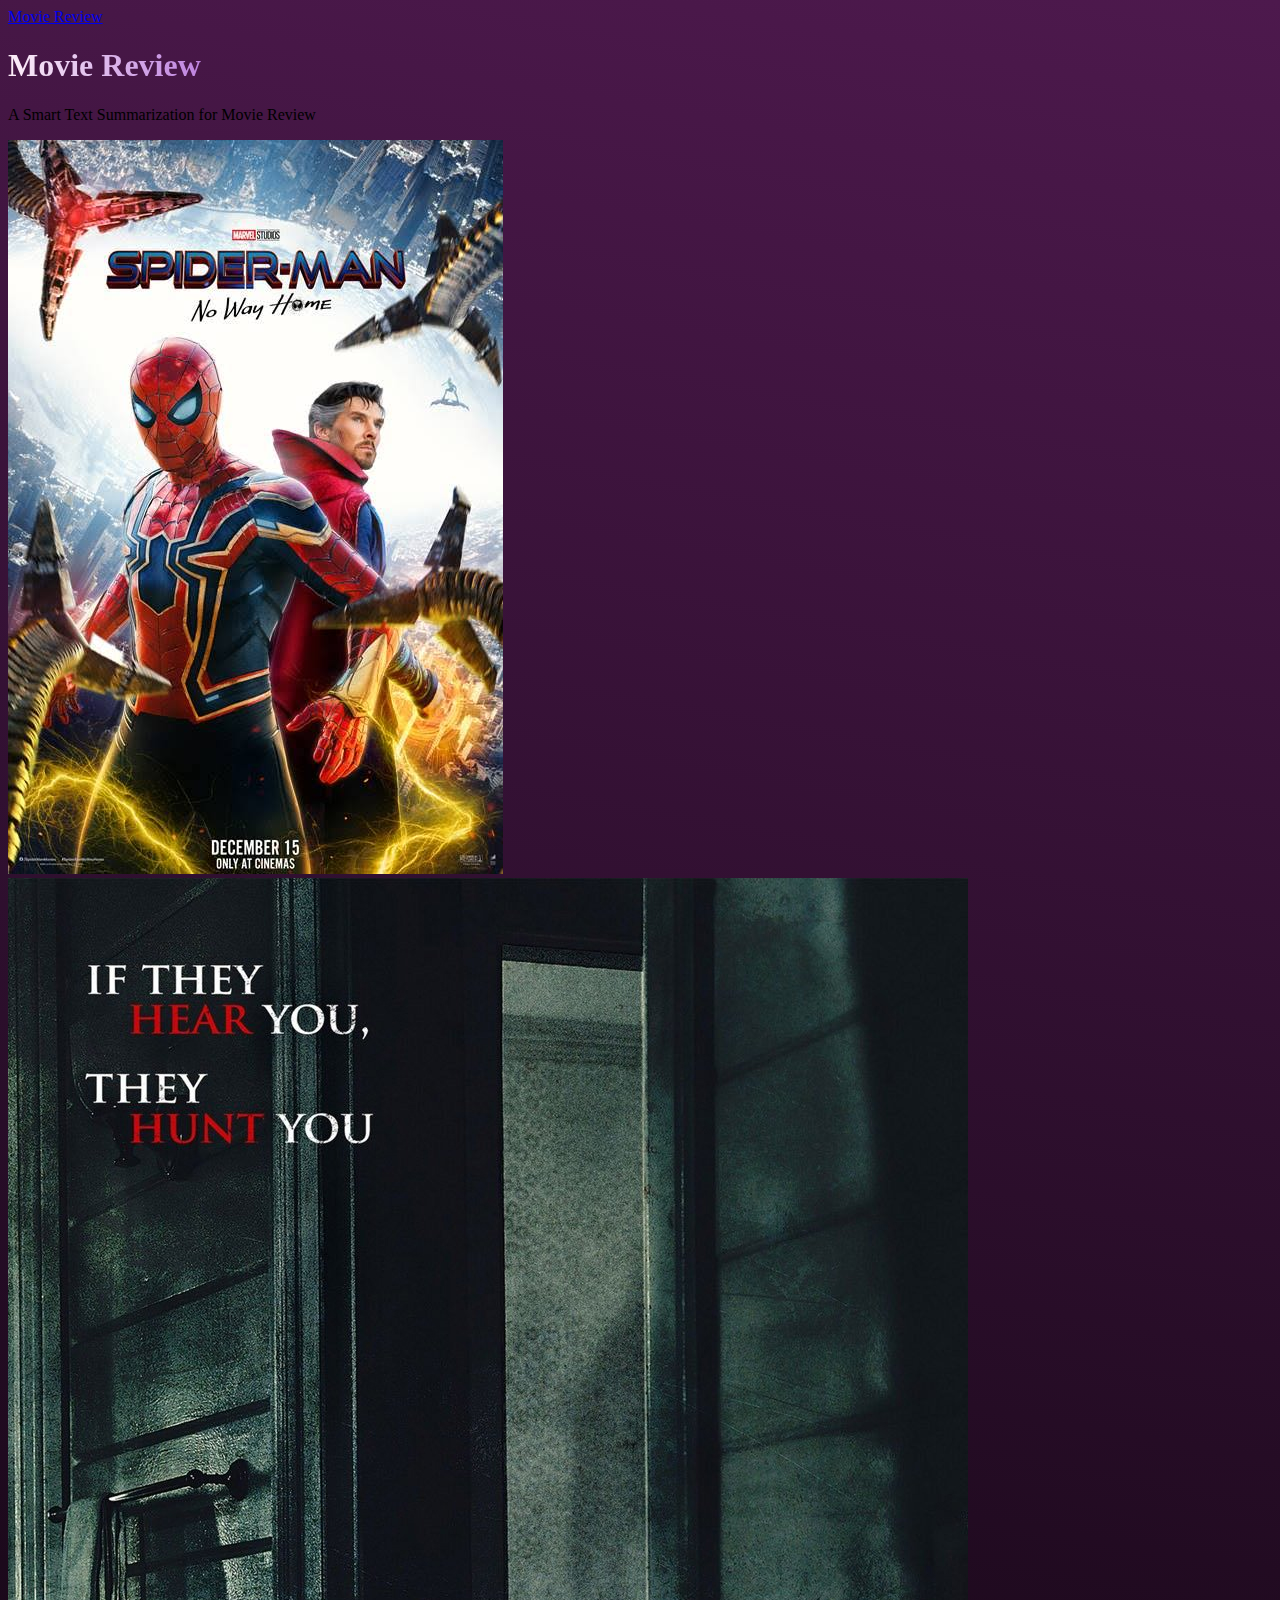
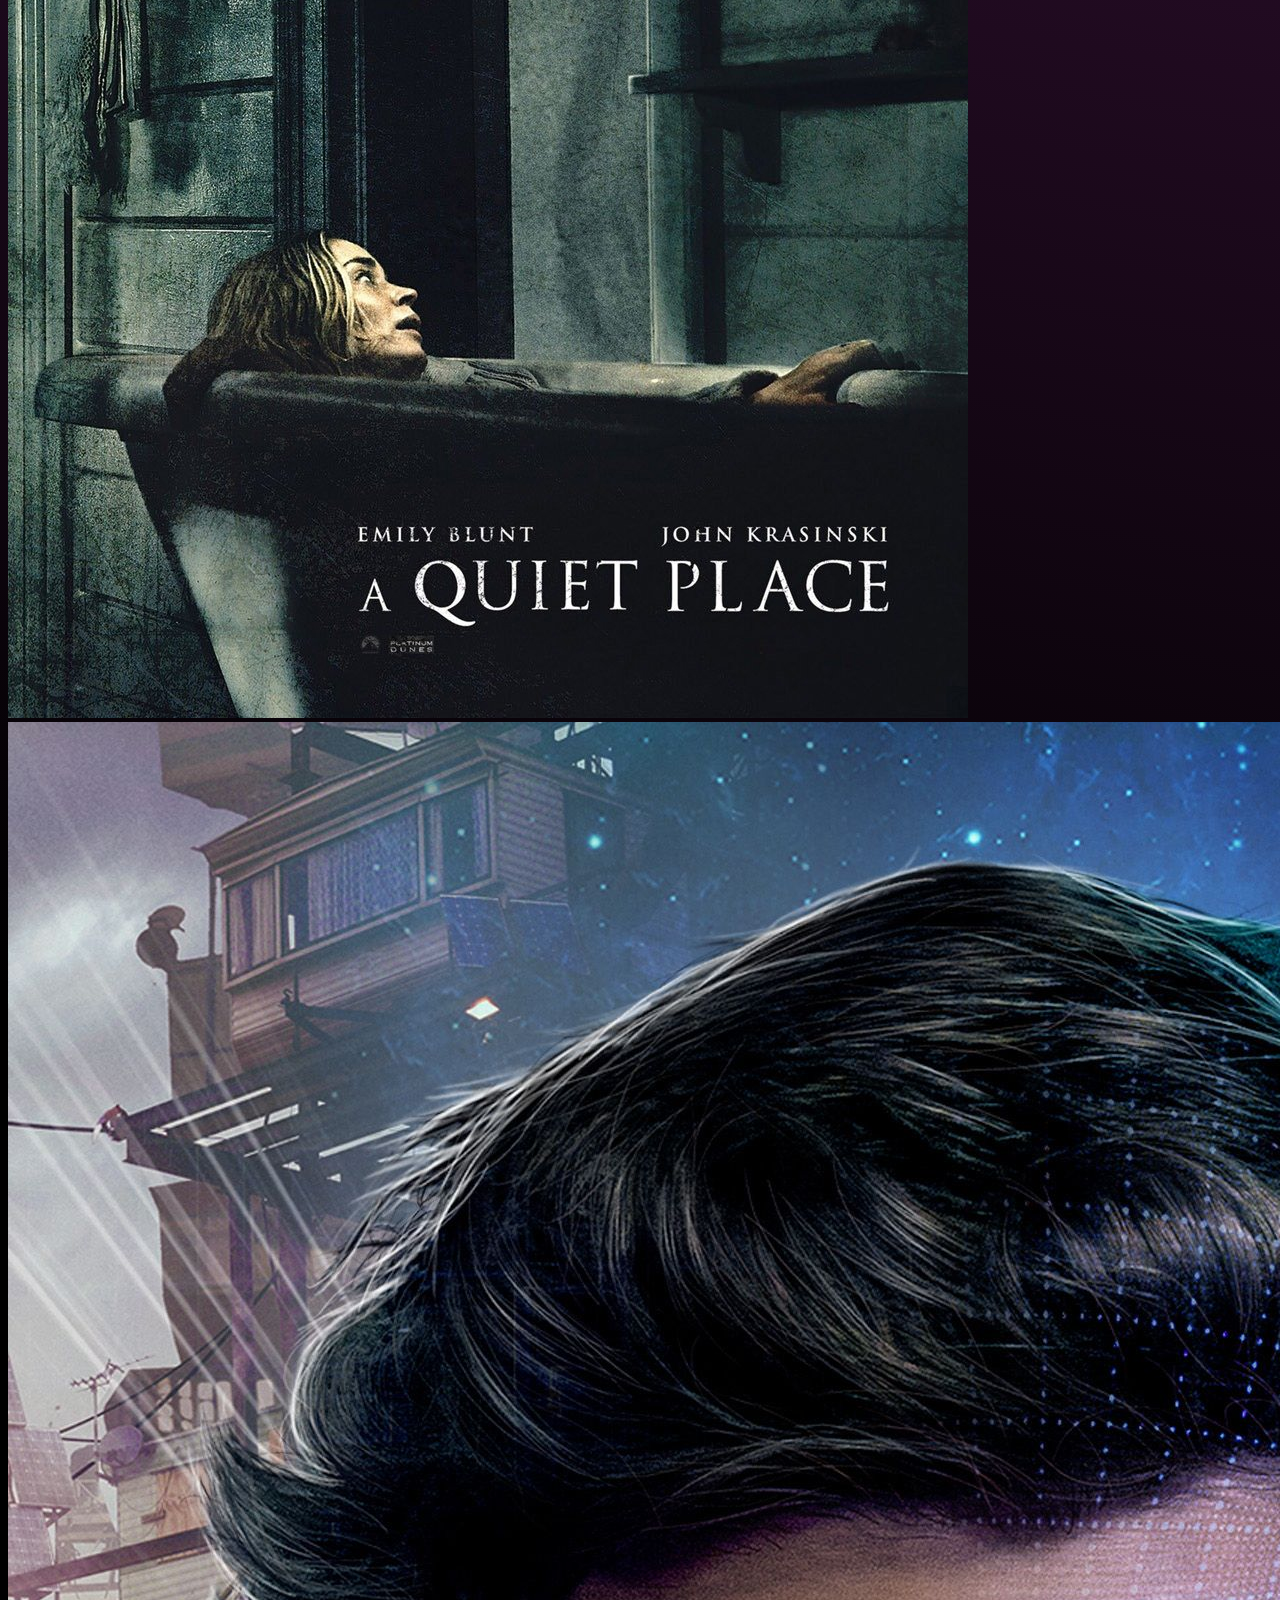
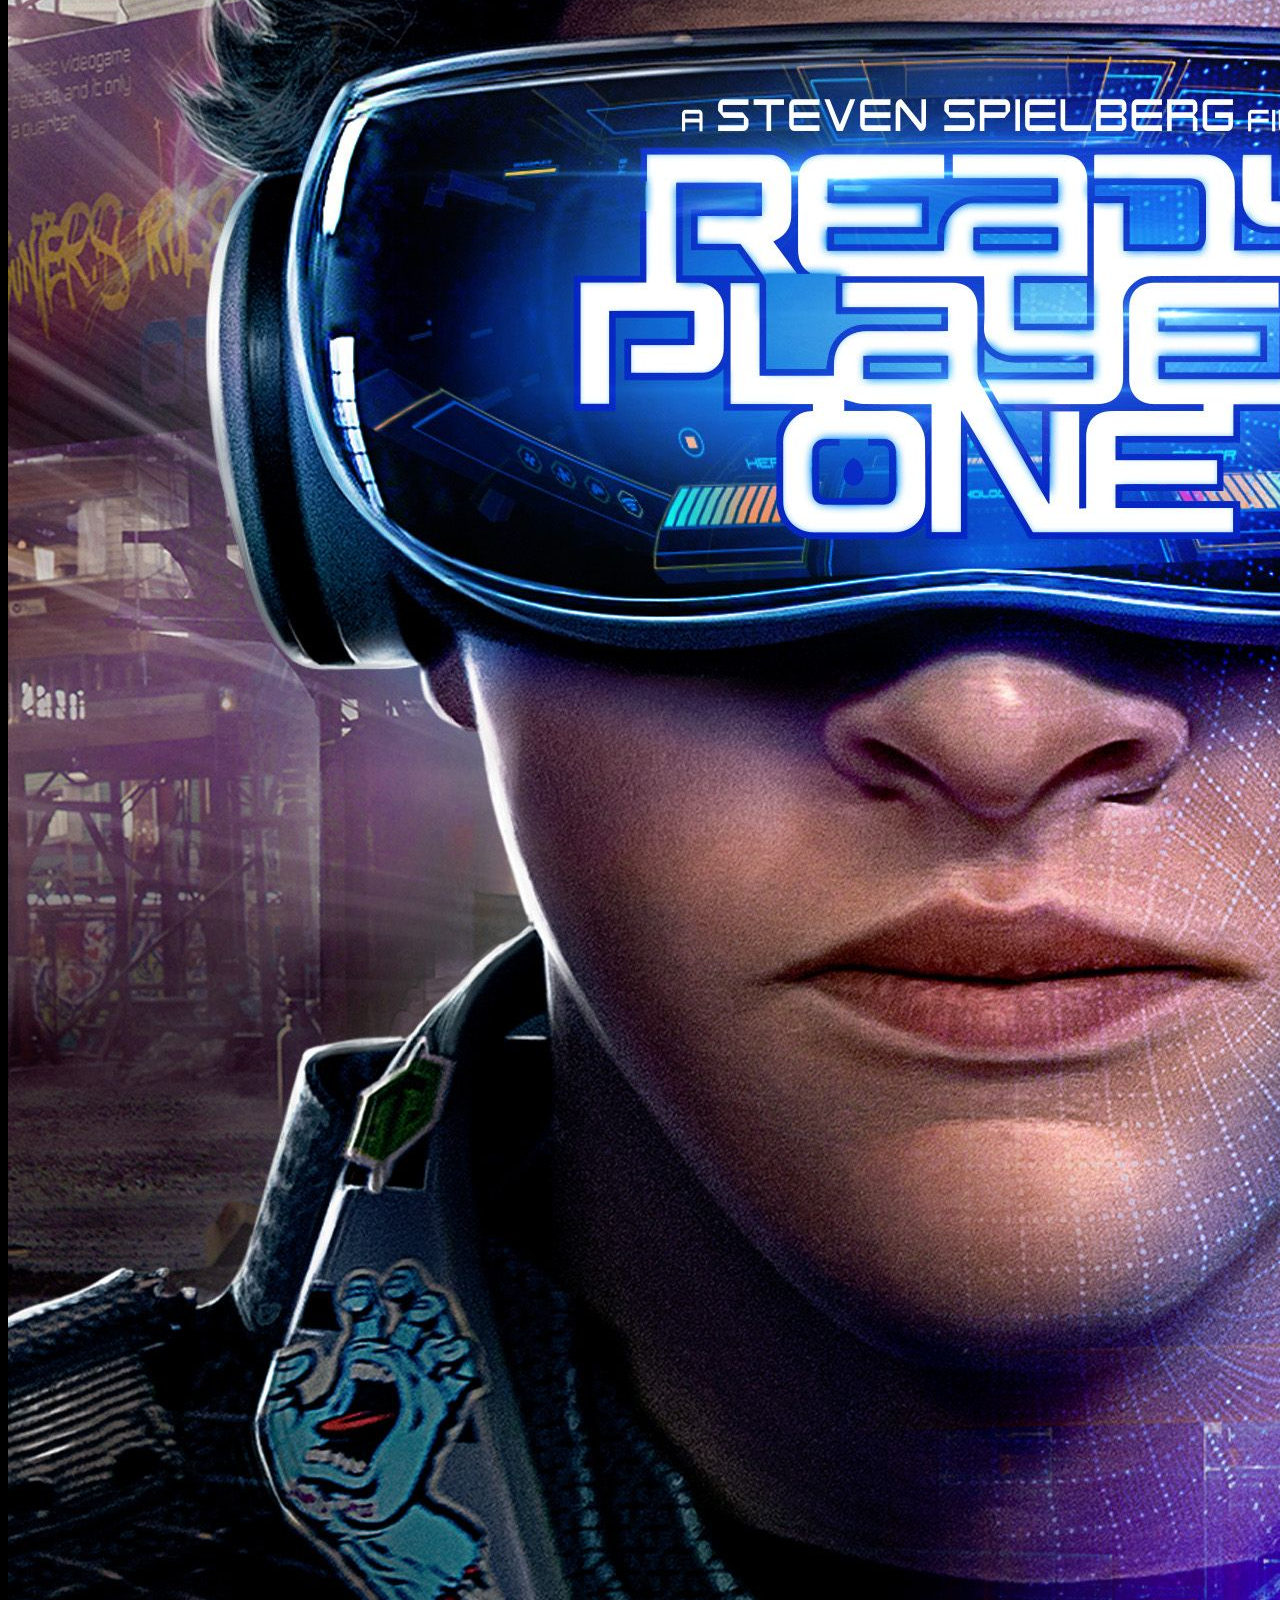
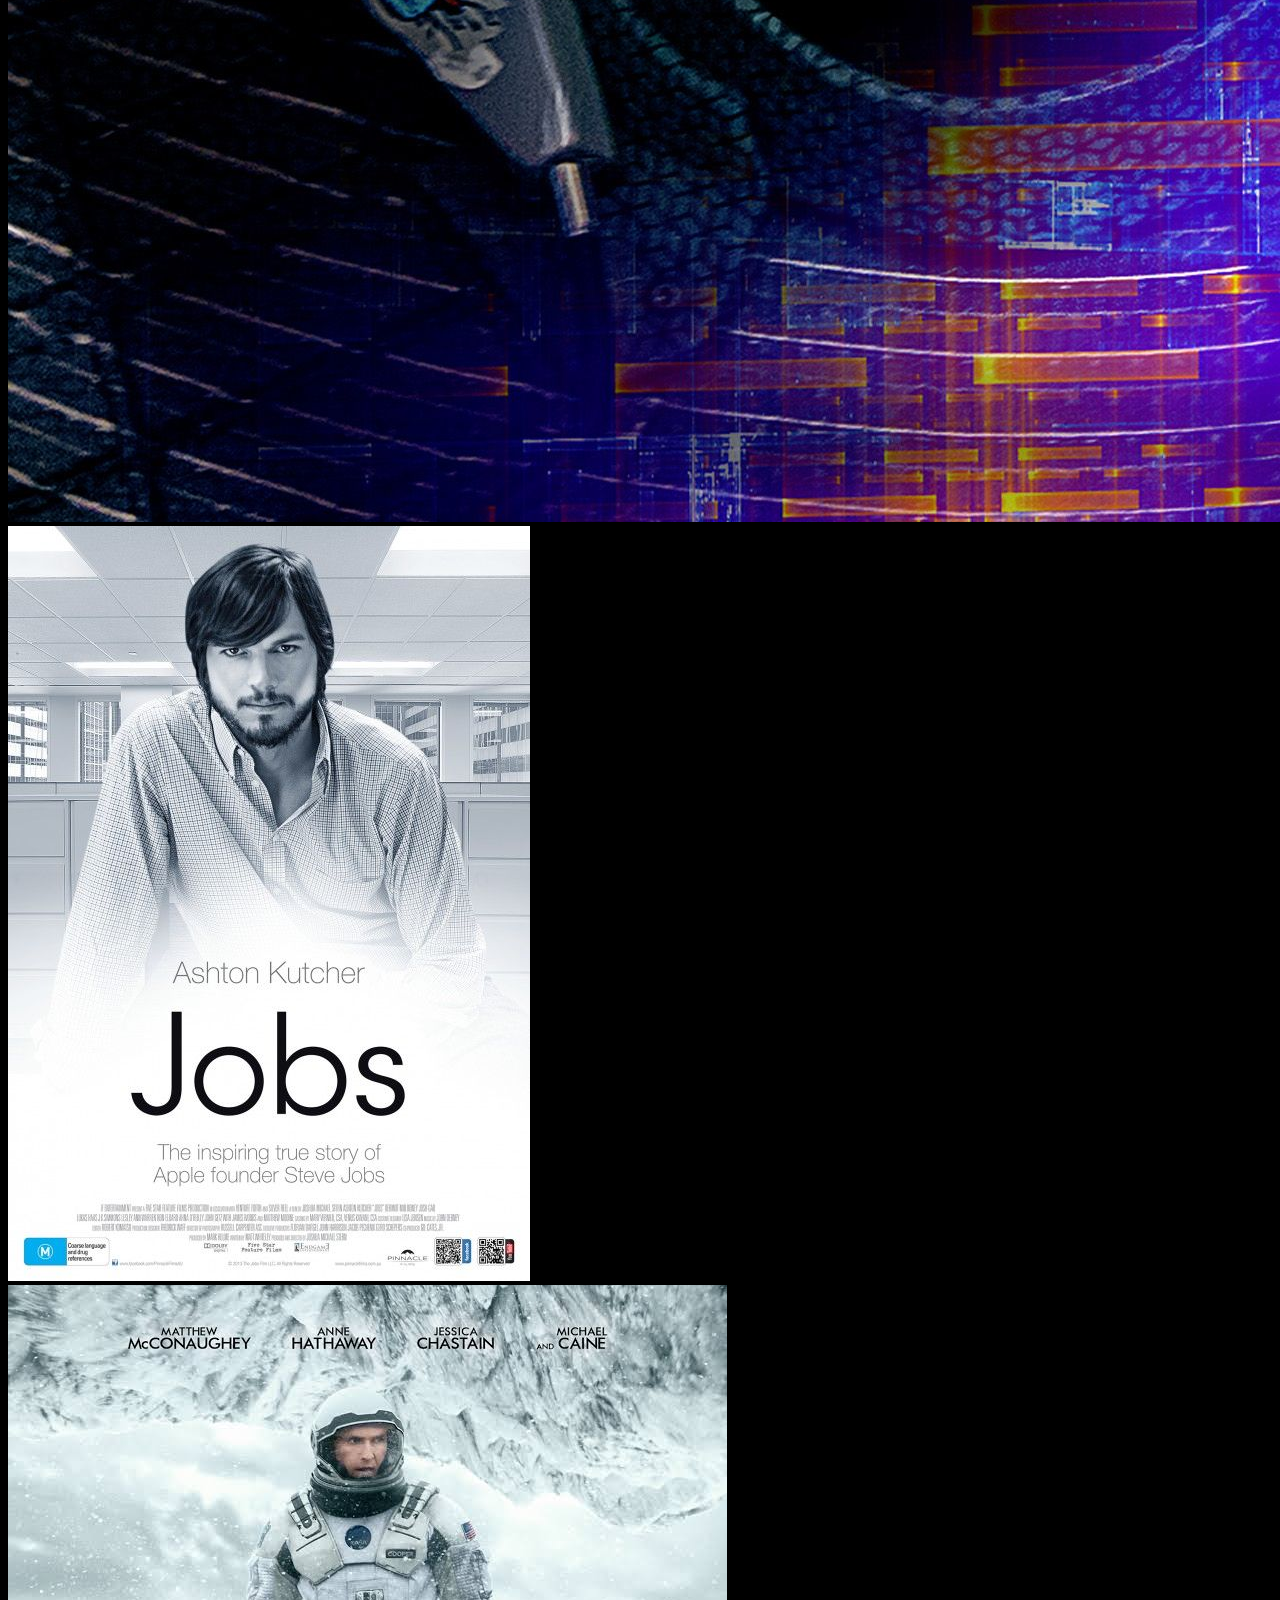
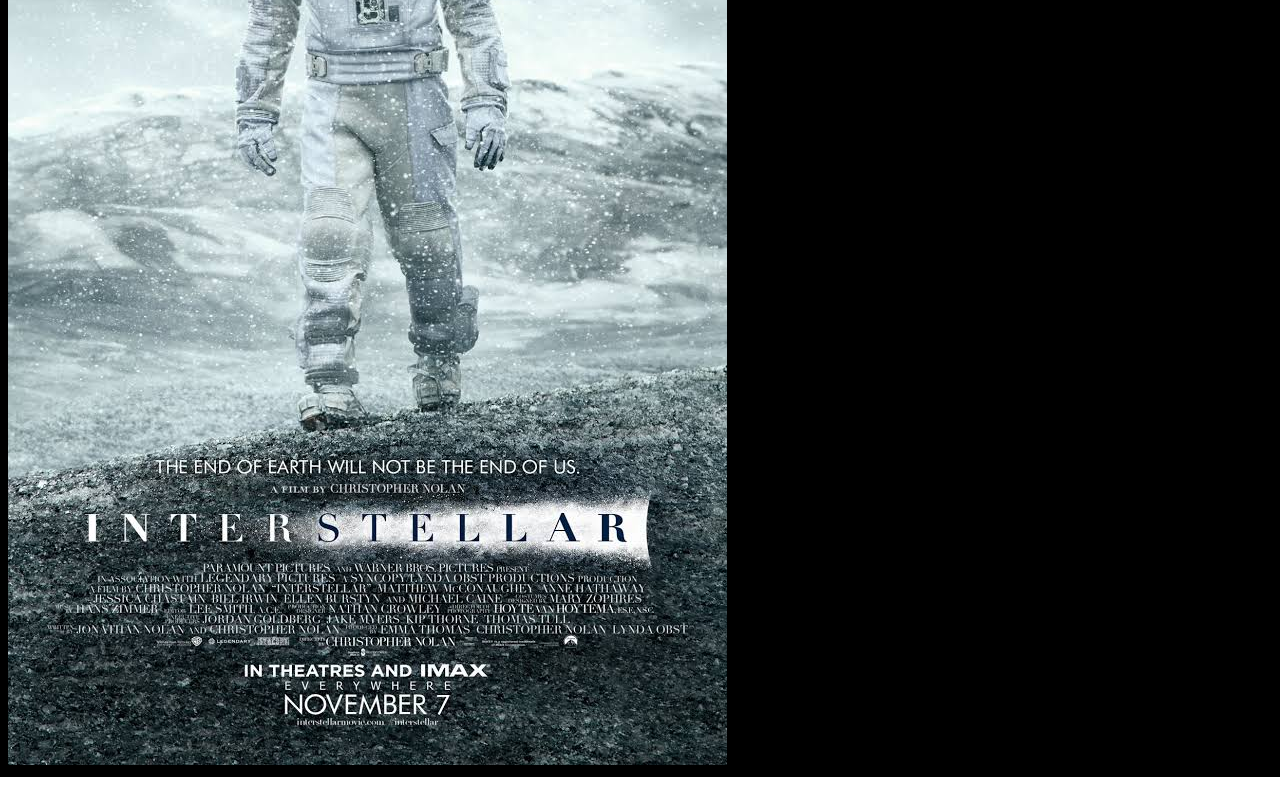
<file: Frontend/index.html>
<!doctype html>
<html lang="en">

<head>
    <!-- Required meta tags -->
    <meta charset="utf-8">
    <meta name="viewport" content="width=device-width, initial-scale=1">

    <!-- Bootstrap CSS -->
    <link href="https://cdn.jsdelivr.net/npm/bootstrap@5.1.3/dist/css/bootstrap.min.css" rel="stylesheet"
        integrity="sha384-1BmE4kWBq78iYhFldvKuhfTAU6auU8tT94WrHftjDbrCEXSU1oBoqyl2QvZ6jIW3" crossorigin="anonymous">
    <link rel="stylesheet" href="csstest.css">
    <title>Main Page</title>
    <style>
        .bd-placeholder-img {
            font-size: 1.125rem;
            text-anchor: middle;
            -webkit-user-select: none;
            -moz-user-select: none;
            user-select: none;
        }

        @media (min-width: 768px) {
            .bd-placeholder-img-lg {
                font-size: 3.5rem;
            }
        }
    </style>
</head>

<body class="bg-custom">
    <main>
        <div class="container py-4">
            <!-- Navbar  -->
            <header class="pb-3 mb-2">
                <a href="index.html" class="d-flex align-items-center text-dark text-decoration-none">
                    <!-- <svg xmlns="http://www.w3.org/2000/svg" width="40" height="32" class="me-2" viewBox="0 0 118 94"
                        role="img">
                        <title>Bootstrap</title>
                        <path fill-rule="evenodd" clip-rule="evenodd"
                            d="M24.509 0c-6.733 0-11.715 5.893-11.492 12.284.214 6.14-.064 14.092-2.066 20.577C8.943 39.365 5.547 43.485 0 44.014v5.972c5.547.529 8.943 4.649 10.951 11.153 2.002 6.485 2.28 14.437 2.066 20.577C12.794 88.106 17.776 94 24.51 94H93.5c6.733 0 11.714-5.893 11.491-12.284-.214-6.14.064-14.092 2.066-20.577 2.009-6.504 5.396-10.624 10.943-11.153v-5.972c-5.547-.529-8.934-4.649-10.943-11.153-2.002-6.484-2.28-14.437-2.066-20.577C105.214 5.894 100.233 0 93.5 0H24.508zM80 57.863C80 66.663 73.436 72 62.543 72H44a2 2 0 01-2-2V24a2 2 0 012-2h18.437c9.083 0 15.044 4.92 15.044 12.474 0 5.302-4.01 10.049-9.119 10.88v.277C75.317 46.394 80 51.21 80 57.863zM60.521 28.34H49.948v14.934h8.905c6.884 0 10.68-2.772 10.68-7.727 0-4.643-3.264-7.207-9.012-7.207zM49.948 49.2v16.458H60.91c7.167 0 10.964-2.876 10.964-8.281 0-5.406-3.903-8.178-11.425-8.178H49.948z"
                            fill="white"></path>
                    </svg> -->
                    <span class="fs-4 text-white">Movie Review</span>
                </a>
            </header>

            <!-- Header Title -->
            <div class="p-5 mb-1 rounded-3">
                <div class="container-fluid py-3">
                    <h1 class="display-5 fw-bold custom-font">Movie Review</h1>
                    <p class="col-md-8 fs-4 text-white">A Smart Text Summarization for Movie Review</p>
                </div>
            </div>
            <!-- Movie Card -->
            <div class=" mb-2 rounded-3">
                <div class="container-fluid py-5">
                    <!-- <div class="row">
                        <div class="card bg-black text-white mx-4" style="width: 25vh;">
                            <img src="img/spider_man.jpg" class="card-img" alt="..." style="height: 100%;">
                            <div class="card-img-overlay">
                                
                            </div>
                        </div>
                    </div> -->
                    <div class="row g-3">
                        <div class="col">
                            <div class="card bg-black text-white mx-4 img__wrap" style="width: 25vh;">
                                <img src="img/spider_man.jpg" class="card-img" alt="..." style="height: 100%;">
                                <div class="card-img-overlay">
                                    <div class="img__description_layer">
                                        <!-- <p class="img__description">This image looks super neat.</p>
                                        <button type="button" class="btn btn-outline-primary img__description">Primary</button> -->
                                        <div class="movie-card m-2 img__description">
                                            <p class="movie-title display-3" style="width: 100%;">Spider-Man: No Way Home<br><span
                                                    class="d-grid gap-2">
                                                    <a class="btn btn-warning mt-3" href="movie1.html" role="button">Review Now</a>
                                                </span>
                                            </p>
                                        </div>

                                    </div>
                                </div>
                            </div>
                        </div>
                        <div class="col">
                            <div class="card bg-black text-white mx-4 img__wrap" style="width: 25vh;">
                                <img src="img/movie2.jpg" class="card-img" alt="..." style="height: 100%;">
                                <div class="card-img-overlay">
                                    <div class="img__description_layer">
                                        <div class="movie-card m-2 img__description">
                                            <p class="movie-title display-3" style="width: 100%;">A Quiet Place<br><span
                                                    class="d-grid gap-2">
                                                    <a class="btn btn-warning mt-3" href="movie2.html" role="button">Review Now</a>
                                                </span>
                                            </p>
                                        </div>
                                    </div>
                                </div>
                            </div>
                        </div>
                        <div class="col">
                            <div class="card bg-black text-white mx-4 img__wrap" style="width: 25vh;">
                                <img src="img/movie3.jpg" class="card-img" alt="..." style="height: 100%;">
                                <div class="card-img-overlay">
                                    <div class="img__description_layer">
                                        <div class="movie-card m-2 img__description">
                                            <p class="movie-title display-3" style="width: 100%;">Ready Player One<br><span
                                                    class="d-grid gap-2">
                                                    <a class="btn btn-warning mt-3" href="movie3.html" role="button">Review Now</a>
                                                </span>
                                            </p>
                                        </div>
                                    </div>
                                </div>
                            </div>
                        </div>
                        <div class="col">
                            <div class="card bg-black text-white mx-4 img__wrap" style="width: 25vh;">
                                <img src="img/movie4.jpg" class="card-img" alt="..." style="height: 100%;">
                                <div class="card-img-overlay">
                                    <div class="img__description_layer">
                                        <div class="movie-card m-2 img__description">
                                            <p class="movie-title display-3" style="width: 100%;">Jobs<br><span
                                                    class="d-grid gap-2">
                                                    <a class="btn btn-warning mt-3" href="movie4.html" role="button">Review Now</a>
                                                </span>
                                            </p>
                                        </div>
                                    </div>
                                </div>
                            </div>
                        </div>
                        <div class="col">
                            <div class="card bg-black text-white mx-4 img__wrap" style="width: 25vh;">
                                <img src="img/movie5.jpg" class="card-img" alt="..." style="height: 100%;">
                                <div class="card-img-overlay">
                                    <div class="img__description_layer">
                                        <div class="movie-card m-2 img__description">
                                            <p class="movie-title display-3" style="width: 100%;">Interstellar<br><span
                                                    class="d-grid gap-2">
                                                    <a class="btn btn-warning mt-3" href="movie5.html" role="button">Review Now</a>
                                                </span>
                                            </p>
                                        </div>
                                    </div>
                                </div>
                            </div>

                        </div>
                    </div>
                </div>
            </div>

            <!-- <div class="row align-items-md-stretch">
            <div class="col-md-6">
              <div class="h-100 p-5 text-white bg-dark rounded-3">
                <h2>Change the background</h2>
                <p>Swap the background-color utility and add a `.text-*` color utility to mix up the jumbotron look. Then, mix and match with additional component themes and more.</p>
                <button class="btn btn-outline-light" type="button">Example button</button>
              </div>
            </div>
            <div class="col-md-6">
              <div class="h-100 p-5 bg-light border rounded-3">
                <h2>Add borders</h2>
                <p>Or, keep it light and add a border for some added definition to the boundaries of your content. Be sure to look under the hood at the source HTML here as we've adjusted the alignment and sizing of both column's content for equal-height.</p>
                <button class="btn btn-outline-secondary" type="button">Example button</button>
              </div>
            </div>
          </div> -->

            <!-- <footer class="pt-3 mt-4 text-muted border-top">
            &copy; 2021
          </footer> -->
        </div>
    </main>
    <!-- Optional JavaScript; choose one of the two! -->

    <!-- Option 1: Bootstrap Bundle with Popper -->
    <script src="https://cdn.jsdelivr.net/npm/bootstrap@5.1.3/dist/js/bootstrap.bundle.min.js"
        integrity="sha384-ka7Sk0Gln4gmtz2MlQnikT1wXgYsOg+OMhuP+IlRH9sENBO0LRn5q+8nbTov4+1p" crossorigin="anonymous">
    </script>

    <!-- Option 2: Separate Popper and Bootstrap JS -->
    <!--
    <script src="https://cdn.jsdelivr.net/npm/@popperjs/core@2.10.2/dist/umd/popper.min.js" integrity="sha384-7+zCNj/IqJ95wo16oMtfsKbZ9ccEh31eOz1HGyDuCQ6wgnyJNSYdrPa03rtR1zdB" crossorigin="anonymous"></script>
    <script src="https://cdn.jsdelivr.net/npm/bootstrap@5.1.3/dist/js/bootstrap.min.js" integrity="sha384-QJHtvGhmr9XOIpI6YVutG+2QOK9T+ZnN4kzFN1RtK3zEFEIsxhlmWl5/YESvpZ13" crossorigin="anonymous"></script>
    -->
</body>

</html>
</file>
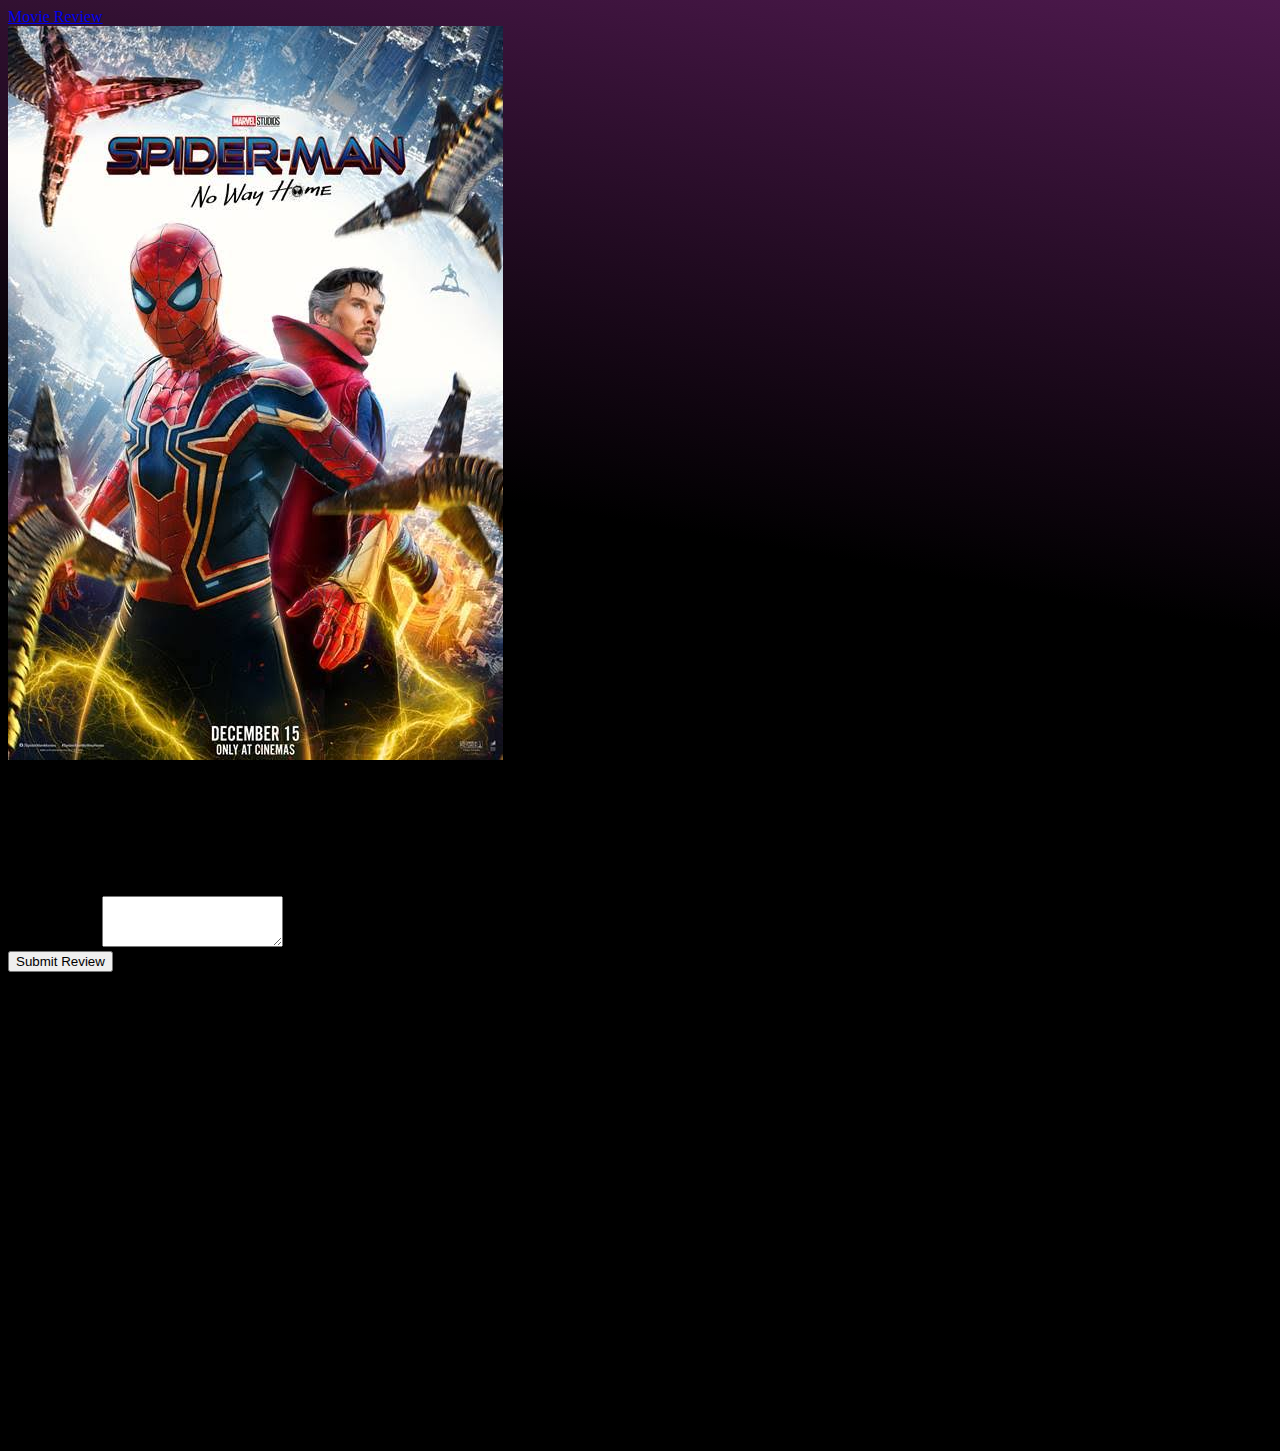
<file: Frontend/movie1.html>
<!doctype html>
<html lang="en">

<head>
    <!-- Required meta tags -->
    <meta charset="utf-8">
    <meta name="viewport" content="width=device-width, initial-scale=1">

    <!-- Bootstrap CSS -->
    <link href="https://cdn.jsdelivr.net/npm/bootstrap@5.1.3/dist/css/bootstrap.min.css" rel="stylesheet"
        integrity="sha384-1BmE4kWBq78iYhFldvKuhfTAU6auU8tT94WrHftjDbrCEXSU1oBoqyl2QvZ6jIW3" crossorigin="anonymous">
    <link rel="stylesheet" href="csstest.css">
    <title>Main Page</title>
    <style>
        .bd-placeholder-img {
            font-size: 1.125rem;
            text-anchor: middle;
            -webkit-user-select: none;
            -moz-user-select: none;
            user-select: none;
        }

        @media (min-width: 768px) {
            .bd-placeholder-img-lg {
                font-size: 3.5rem;
            }
        }
    </style>
</head>

<body class="bg-custom">
    <main>
        <div class="container py-4">
            <!-- Navbar  -->
            <div>
                <header class="pb-3 mb-2">
                    <a href="index.html" class="d-flex align-items-center text-dark text-decoration-none">
                        <!-- <svg xmlns="http://www.w3.org/2000/svg" width="40" height="32" class="me-2" viewBox="0 0 118 94"
                            role="img">
                            <title>Bootstrap</title>
                            <path fill-rule="evenodd" clip-rule="evenodd"
                                d="M24.509 0c-6.733 0-11.715 5.893-11.492 12.284.214 6.14-.064 14.092-2.066 20.577C8.943 39.365 5.547 43.485 0 44.014v5.972c5.547.529 8.943 4.649 10.951 11.153 2.002 6.485 2.28 14.437 2.066 20.577C12.794 88.106 17.776 94 24.51 94H93.5c6.733 0 11.714-5.893 11.491-12.284-.214-6.14.064-14.092 2.066-20.577 2.009-6.504 5.396-10.624 10.943-11.153v-5.972c-5.547-.529-8.934-4.649-10.943-11.153-2.002-6.484-2.28-14.437-2.066-20.577C105.214 5.894 100.233 0 93.5 0H24.508zM80 57.863C80 66.663 73.436 72 62.543 72H44a2 2 0 01-2-2V24a2 2 0 012-2h18.437c9.083 0 15.044 4.92 15.044 12.474 0 5.302-4.01 10.049-9.119 10.88v.277C75.317 46.394 80 51.21 80 57.863zM60.521 28.34H49.948v14.934h8.905c6.884 0 10.68-2.772 10.68-7.727 0-4.643-3.264-7.207-9.012-7.207zM49.948 49.2v16.458H60.91c7.167 0 10.964-2.876 10.964-8.281 0-5.406-3.903-8.178-11.425-8.178H49.948z"
                                fill="white"></path>
                        </svg> -->
                        <span class="fs-4 text-white">Movie Review</span>
                    </a>
                </header>

                <!-- Header Title -->
                <div class="p-5 mb-1 rounded-3">
                    <div class="container-fluid py-3">
                        <div class="row">
                            <div class="col-md-3">
                                <div class="card bg-black text-white mx-4 img__wrap" style="width: 30vh;">
                                    <img src="img/spider_man.jpg" class="card-img" alt="..." style="height: 100%;">
                                </div>
                            </div>
                            <div class="col-md-9 text-start">
                                <h1 class="display-5 fw-bold text-white mb-3">Spider-Man: No Way Home</h1>
                                <p class="text-white mb-3">With Spider-Man's identity now revealed, our friendly
                                    neighborhood
                                    web-slinger is unmasked and no longer able to separate his normal life as Peter
                                    Parker
                                    from the high stakes of being a superhero. When Peter asks for help from Doctor
                                    Strange,
                                    the stakes become even more dangerous, forcing him to discover what it truly means
                                    to be
                                    Spider-Man.</p>
                                <!-- <p class="text-white mb-2"><b>Release date:</b> December 17, 2021 (USA)</p>
                                <p class="text-white"><b>Director:</b> Jon Watts</p> -->
                                <form>
                                    <div class="mb-3">
                                        <label for="exampleFormControlTextarea1" class="form-label fw-bold text-white">Your Reviews</label>
                                        <textarea class="form-control" id="exampleFormControlTextarea1"
                                            rows="3"></textarea>
                                    </div>
                                    <button type="submit" class="btn btn-warning">Submit Review</button>
                                </form>
                            </div>
                        </div>
                    </div>
                </div>

            </div>
            <!-- Movie Card -->
            <div class=" mb-2 rounded-3 bg-black" style="min-height: 50vh;">
                <div class="container-fluid py-5">
                    <h1 class="display-3 text-white pb-4">Reviews</h1>
                    <table class="table table-black table-borderless text-white">
                        <tbody>
                            <tr style="height: 14vh;">
                                <th scope="row">1</th>
                                <td>Lorem ipsum dolor sit amet consectetur adipisicing elit. Provident, expedita.
                                    Deleniti explicabo nulla eius rem molestiae. Autem eligendi architecto officiis,
                                    delectus ipsa dolorem corporis animi mollitia, aspernatur vel similique iste.</td>

                            </tr>
                            <tr style="height: 14vh;">
                                <th scope="row">2</th>
                                <td>Lorem ipsum dolor sit amet consectetur adipisicing elit. Modi, libero eum! Quidem
                                    laboriosam dolorum aut facere similique eveniet, earum reiciendis iusto in laborum
                                    distinctio provident perferendis dolores molestias adipisci ad!</td>

                            </tr>
                            <tr style="height: 14vh;">
                                <th scope="row">3</th>
                                <td>Lorem ipsum dolor sit amet consectetur adipisicing elit. Consequuntur quidem,
                                    repellendus optio veritatis error, quam ipsam, illum necessitatibus placeat ab
                                    adipisci eveniet! Sint exercitationem animi aut nisi voluptate, eos accusantium.
                                </td>
                            </tr>
                        </tbody>
                    </table>

                </div>
            </div>

            <!-- <div class="row align-items-md-stretch">
            <div class="col-md-6">
              <div class="h-100 p-5 text-white bg-dark rounded-3">
                <h2>Change the background</h2>
                <p>Swap the background-color utility and add a `.text-*` color utility to mix up the jumbotron look. Then, mix and match with additional component themes and more.</p>
                <button class="btn btn-outline-light" type="button">Example button</button>
              </div>
            </div>
            <div class="col-md-6">
              <div class="h-100 p-5 bg-light border rounded-3">
                <h2>Add borders</h2>
                <p>Or, keep it light and add a border for some added definition to the boundaries of your content. Be sure to look under the hood at the source HTML here as we've adjusted the alignment and sizing of both column's content for equal-height.</p>
                <button class="btn btn-outline-secondary" type="button">Example button</button>
              </div>
            </div>
          </div> -->

            <!-- <footer class="pt-3 mt-4 text-muted border-top">
            &copy; 2021
          </footer> -->
        </div>
    </main>
    <!-- Optional JavaScript; choose one of the two! -->

    <!-- Option 1: Bootstrap Bundle with Popper -->
    <script src="https://cdn.jsdelivr.net/npm/bootstrap@5.1.3/dist/js/bootstrap.bundle.min.js"
        integrity="sha384-ka7Sk0Gln4gmtz2MlQnikT1wXgYsOg+OMhuP+IlRH9sENBO0LRn5q+8nbTov4+1p" crossorigin="anonymous">
    </script>

    <!-- Option 2: Separate Popper and Bootstrap JS -->
    <!--
    <script src="https://cdn.jsdelivr.net/npm/@popperjs/core@2.10.2/dist/umd/popper.min.js" integrity="sha384-7+zCNj/IqJ95wo16oMtfsKbZ9ccEh31eOz1HGyDuCQ6wgnyJNSYdrPa03rtR1zdB" crossorigin="anonymous"></script>
    <script src="https://cdn.jsdelivr.net/npm/bootstrap@5.1.3/dist/js/bootstrap.min.js" integrity="sha384-QJHtvGhmr9XOIpI6YVutG+2QOK9T+ZnN4kzFN1RtK3zEFEIsxhlmWl5/YESvpZ13" crossorigin="anonymous"></script>
    -->
</body>

</html>
</file>
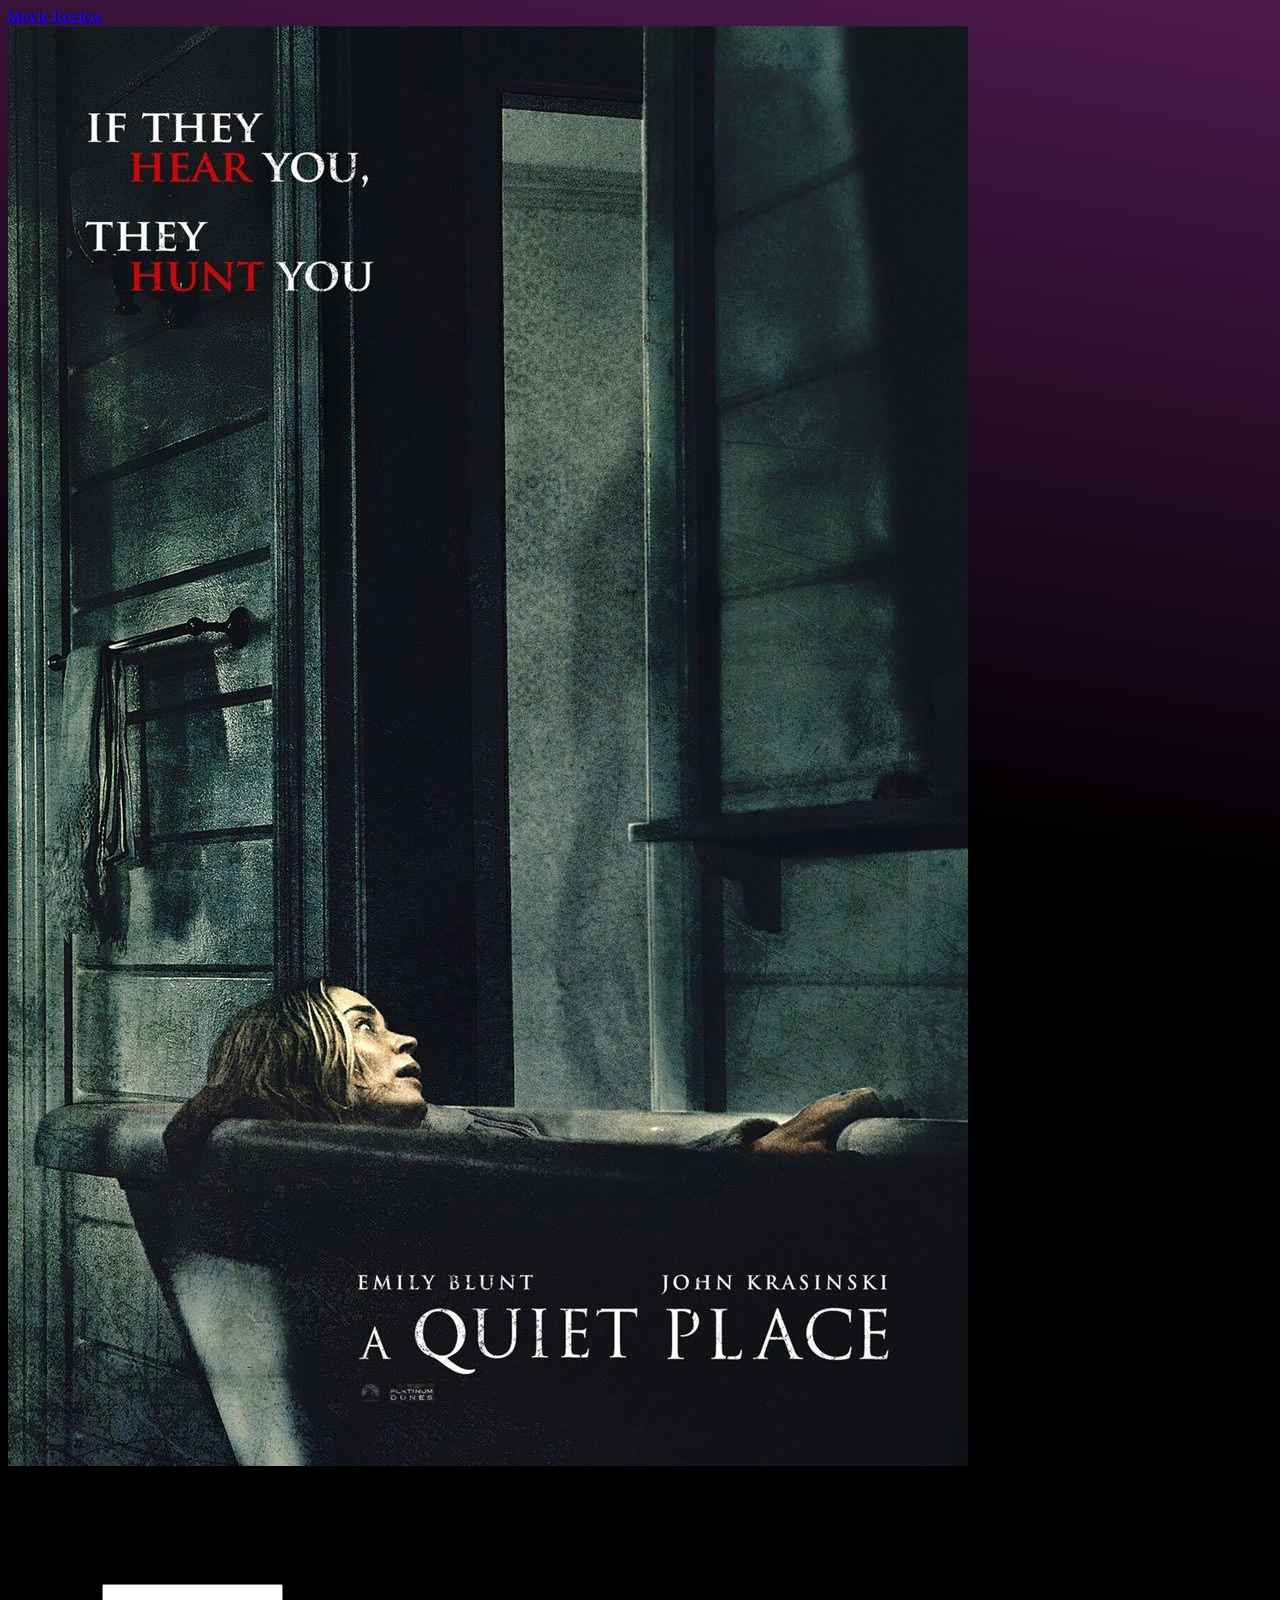
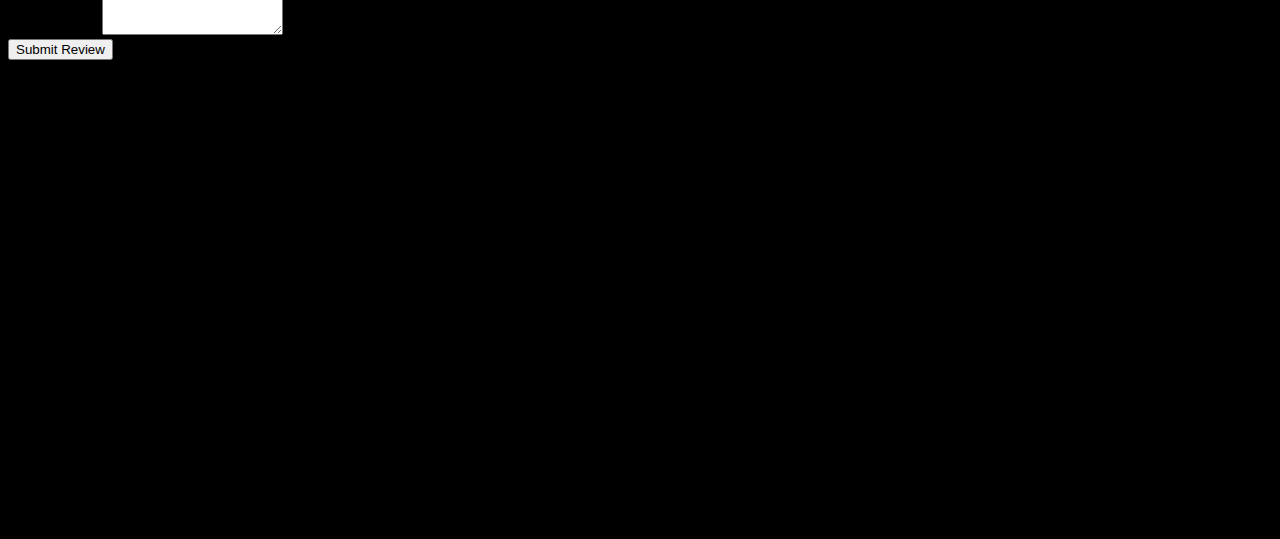
<file: Frontend/movie2.html>
<!doctype html>
<html lang="en">

<head>
    <!-- Required meta tags -->
    <meta charset="utf-8">
    <meta name="viewport" content="width=device-width, initial-scale=1">

    <!-- Bootstrap CSS -->
    <link href="https://cdn.jsdelivr.net/npm/bootstrap@5.1.3/dist/css/bootstrap.min.css" rel="stylesheet"
        integrity="sha384-1BmE4kWBq78iYhFldvKuhfTAU6auU8tT94WrHftjDbrCEXSU1oBoqyl2QvZ6jIW3" crossorigin="anonymous">
    <link rel="stylesheet" href="csstest.css">
    <title>Main Page</title>
    <style>
        .bd-placeholder-img {
            font-size: 1.125rem;
            text-anchor: middle;
            -webkit-user-select: none;
            -moz-user-select: none;
            user-select: none;
        }

        @media (min-width: 768px) {
            .bd-placeholder-img-lg {
                font-size: 3.5rem;
            }
        }
    </style>
</head>

<body class="bg-custom">
    <main>
        <div class="container py-4">
            <!-- Navbar  -->
            <div>
                <header class="pb-3 mb-2">
                    <a href="index.html" class="d-flex align-items-center text-dark text-decoration-none">
                        <!-- <svg xmlns="http://www.w3.org/2000/svg" width="40" height="32" class="me-2" viewBox="0 0 118 94"
                            role="img">
                            <title>Bootstrap</title>
                            <path fill-rule="evenodd" clip-rule="evenodd"
                                d="M24.509 0c-6.733 0-11.715 5.893-11.492 12.284.214 6.14-.064 14.092-2.066 20.577C8.943 39.365 5.547 43.485 0 44.014v5.972c5.547.529 8.943 4.649 10.951 11.153 2.002 6.485 2.28 14.437 2.066 20.577C12.794 88.106 17.776 94 24.51 94H93.5c6.733 0 11.714-5.893 11.491-12.284-.214-6.14.064-14.092 2.066-20.577 2.009-6.504 5.396-10.624 10.943-11.153v-5.972c-5.547-.529-8.934-4.649-10.943-11.153-2.002-6.484-2.28-14.437-2.066-20.577C105.214 5.894 100.233 0 93.5 0H24.508zM80 57.863C80 66.663 73.436 72 62.543 72H44a2 2 0 01-2-2V24a2 2 0 012-2h18.437c9.083 0 15.044 4.92 15.044 12.474 0 5.302-4.01 10.049-9.119 10.88v.277C75.317 46.394 80 51.21 80 57.863zM60.521 28.34H49.948v14.934h8.905c6.884 0 10.68-2.772 10.68-7.727 0-4.643-3.264-7.207-9.012-7.207zM49.948 49.2v16.458H60.91c7.167 0 10.964-2.876 10.964-8.281 0-5.406-3.903-8.178-11.425-8.178H49.948z"
                                fill="white"></path>
                        </svg> -->
                        <span class="fs-4 text-white">Movie Review</span>
                    </a>
                </header>

                <!-- Header Title -->
                <div class="p-5 mb-1 rounded-3">
                    <div class="container-fluid py-3">
                        <div class="row">
                            <div class="col-md-3">
                                <div class="card bg-black text-white mx-4 img__wrap" style="width: 30vh;">
                                    <img src="img/movie2.jpg" class="card-img" alt="..." style="height: 100%;">
                                </div>
                            </div>
                            <div class="col-md-9 text-start">
                                <h1 class="display-5 fw-bold text-white mb-3">A Quiet Place</h1>
                                <p class="text-white mb-3">A family struggles for survival in a world where most humans
                                    have been killed by blind but noise-sensitive creatures. They are forced to
                                    communicate in sign language to keep the creatures at bay.</p>
                                <form>
                                    <div class="mb-3">
                                        <label for="exampleFormControlTextarea1"
                                            class="form-label fw-bold text-white">Your Reviews</label>
                                        <textarea class="form-control" id="exampleFormControlTextarea1"
                                            rows="3"></textarea>
                                    </div>
                                    <button type="submit" class="btn btn-warning">Submit Review</button>
                                </form>
                            </div>
                        </div>
                    </div>
                </div>
            </div>
            <!-- Movie Card -->
            <div class=" mb-2 rounded-3 bg-black" style="min-height: 50vh;">
                <div class="container-fluid py-5">
                    <h1 class="display-3 text-white pb-4">Reviews</h1>
                    <table class="table table-black table-borderless text-white">
                        <tbody>
                            <tr style="height: 14vh;">
                                <th scope="row">1</th>
                                <td>Lorem ipsum dolor sit amet consectetur adipisicing elit. Provident, expedita.
                                    Deleniti explicabo nulla eius rem molestiae. Autem eligendi architecto officiis,
                                    delectus ipsa dolorem corporis animi mollitia, aspernatur vel similique iste.</td>

                            </tr>
                            <tr style="height: 14vh;">
                                <th scope="row">2</th>
                                <td>Lorem ipsum dolor sit amet consectetur adipisicing elit. Modi, libero eum! Quidem
                                    laboriosam dolorum aut facere similique eveniet, earum reiciendis iusto in laborum
                                    distinctio provident perferendis dolores molestias adipisci ad!</td>

                            </tr>
                            <tr style="height: 14vh;">
                                <th scope="row">3</th>
                                <td>Lorem ipsum dolor sit amet consectetur adipisicing elit. Consequuntur quidem,
                                    repellendus optio veritatis error, quam ipsam, illum necessitatibus placeat ab
                                    adipisci eveniet! Sint exercitationem animi aut nisi voluptate, eos accusantium.
                                </td>
                            </tr>
                        </tbody>
                    </table>

                </div>
            </div>

            <!-- <div class="row align-items-md-stretch">
            <div class="col-md-6">
              <div class="h-100 p-5 text-white bg-dark rounded-3">
                <h2>Change the background</h2>
                <p>Swap the background-color utility and add a `.text-*` color utility to mix up the jumbotron look. Then, mix and match with additional component themes and more.</p>
                <button class="btn btn-outline-light" type="button">Example button</button>
              </div>
            </div>
            <div class="col-md-6">
              <div class="h-100 p-5 bg-light border rounded-3">
                <h2>Add borders</h2>
                <p>Or, keep it light and add a border for some added definition to the boundaries of your content. Be sure to look under the hood at the source HTML here as we've adjusted the alignment and sizing of both column's content for equal-height.</p>
                <button class="btn btn-outline-secondary" type="button">Example button</button>
              </div>
            </div>
          </div> -->

            <!-- <footer class="pt-3 mt-4 text-muted border-top">
            &copy; 2021
          </footer> -->
        </div>
    </main>
    <!-- Optional JavaScript; choose one of the two! -->

    <!-- Option 1: Bootstrap Bundle with Popper -->
    <script src="https://cdn.jsdelivr.net/npm/bootstrap@5.1.3/dist/js/bootstrap.bundle.min.js"
        integrity="sha384-ka7Sk0Gln4gmtz2MlQnikT1wXgYsOg+OMhuP+IlRH9sENBO0LRn5q+8nbTov4+1p" crossorigin="anonymous">
    </script>

    <!-- Option 2: Separate Popper and Bootstrap JS -->
    <!--
    <script src="https://cdn.jsdelivr.net/npm/@popperjs/core@2.10.2/dist/umd/popper.min.js" integrity="sha384-7+zCNj/IqJ95wo16oMtfsKbZ9ccEh31eOz1HGyDuCQ6wgnyJNSYdrPa03rtR1zdB" crossorigin="anonymous"></script>
    <script src="https://cdn.jsdelivr.net/npm/bootstrap@5.1.3/dist/js/bootstrap.min.js" integrity="sha384-QJHtvGhmr9XOIpI6YVutG+2QOK9T+ZnN4kzFN1RtK3zEFEIsxhlmWl5/YESvpZ13" crossorigin="anonymous"></script>
    -->
</body>

</html>
</file>
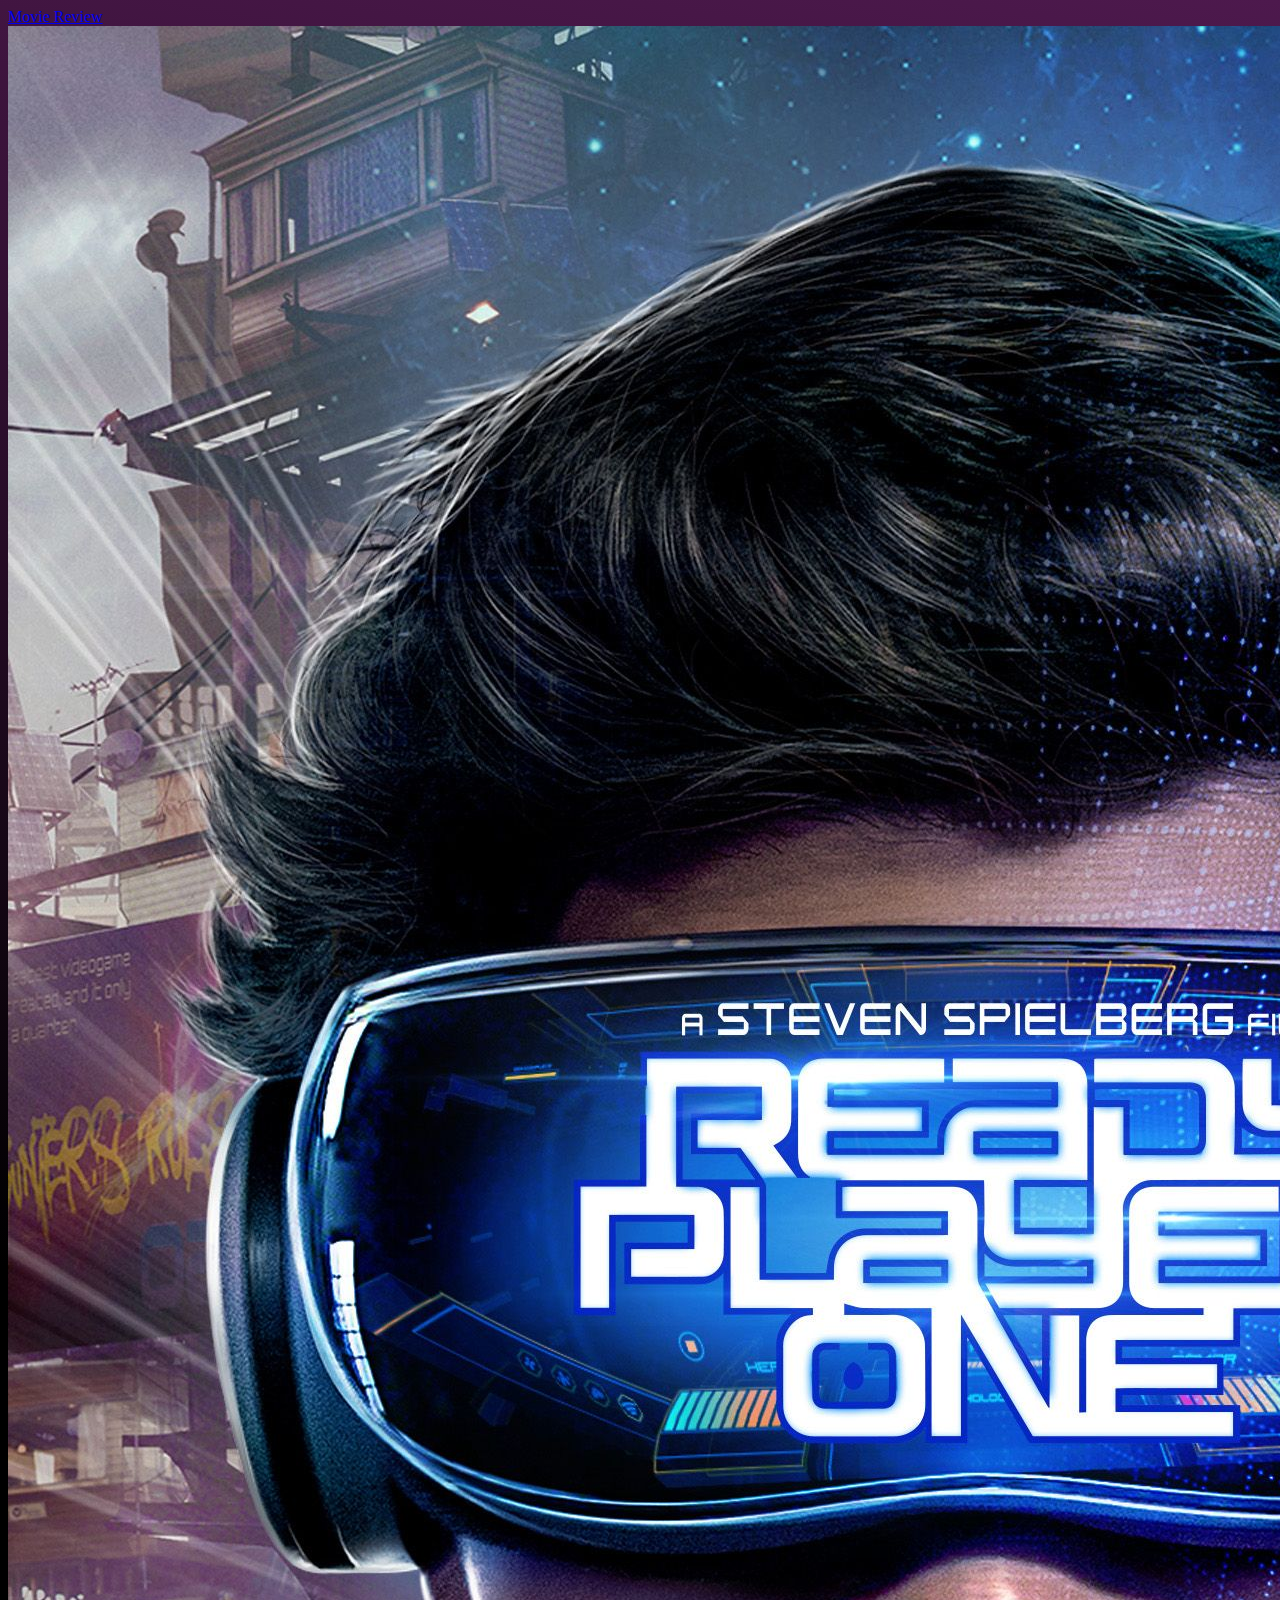
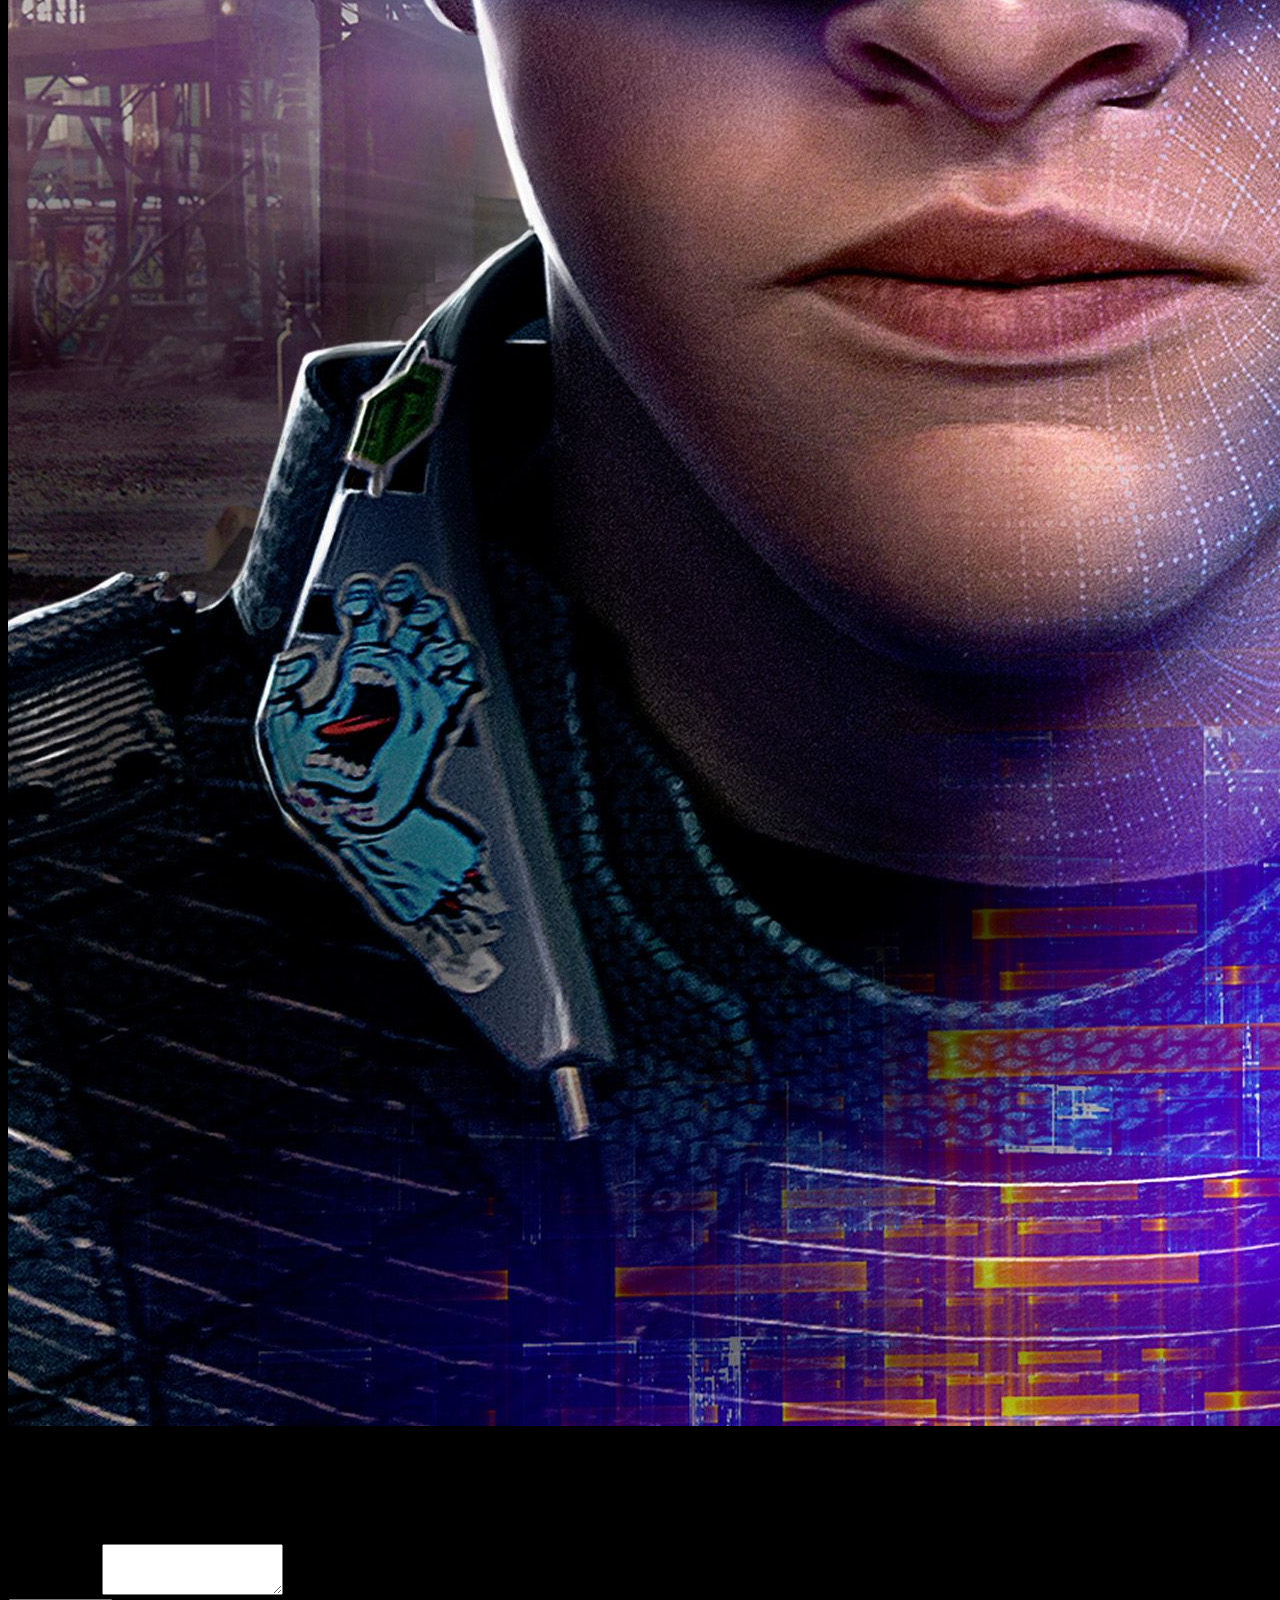
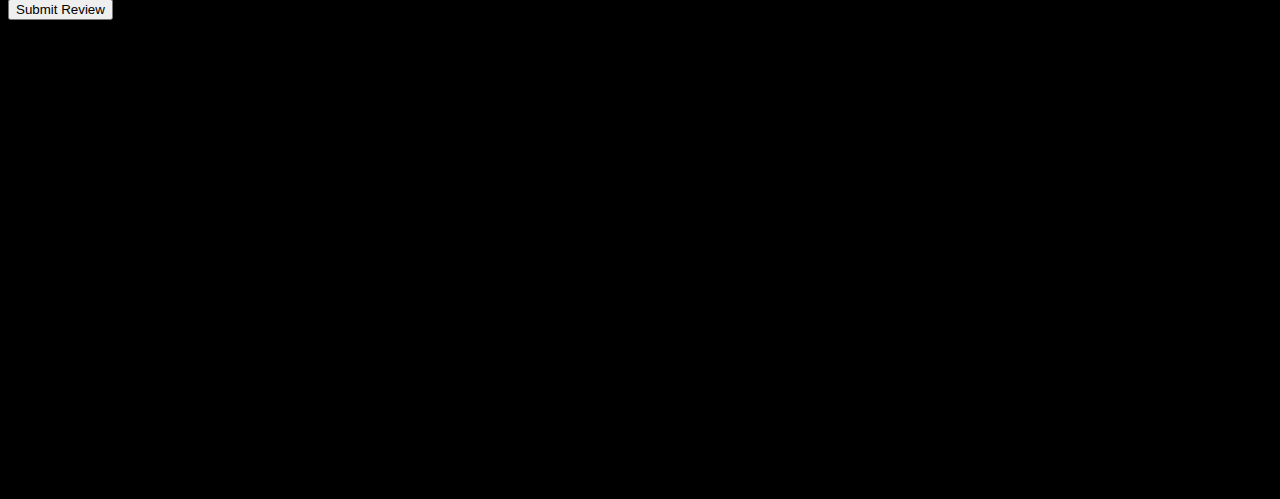
<file: Frontend/movie3.html>
<!doctype html>
<html lang="en">

<head>
    <!-- Required meta tags -->
    <meta charset="utf-8">
    <meta name="viewport" content="width=device-width, initial-scale=1">

    <!-- Bootstrap CSS -->
    <link href="https://cdn.jsdelivr.net/npm/bootstrap@5.1.3/dist/css/bootstrap.min.css" rel="stylesheet"
        integrity="sha384-1BmE4kWBq78iYhFldvKuhfTAU6auU8tT94WrHftjDbrCEXSU1oBoqyl2QvZ6jIW3" crossorigin="anonymous">
    <link rel="stylesheet" href="csstest.css">
    <title>Main Page</title>
    <style>
        .bd-placeholder-img {
            font-size: 1.125rem;
            text-anchor: middle;
            -webkit-user-select: none;
            -moz-user-select: none;
            user-select: none;
        }

        @media (min-width: 768px) {
            .bd-placeholder-img-lg {
                font-size: 3.5rem;
            }
        }
    </style>
</head>

<body class="bg-custom">
    <main>
        <div class="container py-4">
            <!-- Navbar  -->
            <div>
                <header class="pb-3 mb-2">
                    <a href="index.html" class="d-flex align-items-center text-dark text-decoration-none">
                        <!-- <svg xmlns="http://www.w3.org/2000/svg" width="40" height="32" class="me-2" viewBox="0 0 118 94"
                            role="img">
                            <title>Bootstrap</title>
                            <path fill-rule="evenodd" clip-rule="evenodd"
                                d="M24.509 0c-6.733 0-11.715 5.893-11.492 12.284.214 6.14-.064 14.092-2.066 20.577C8.943 39.365 5.547 43.485 0 44.014v5.972c5.547.529 8.943 4.649 10.951 11.153 2.002 6.485 2.28 14.437 2.066 20.577C12.794 88.106 17.776 94 24.51 94H93.5c6.733 0 11.714-5.893 11.491-12.284-.214-6.14.064-14.092 2.066-20.577 2.009-6.504 5.396-10.624 10.943-11.153v-5.972c-5.547-.529-8.934-4.649-10.943-11.153-2.002-6.484-2.28-14.437-2.066-20.577C105.214 5.894 100.233 0 93.5 0H24.508zM80 57.863C80 66.663 73.436 72 62.543 72H44a2 2 0 01-2-2V24a2 2 0 012-2h18.437c9.083 0 15.044 4.92 15.044 12.474 0 5.302-4.01 10.049-9.119 10.88v.277C75.317 46.394 80 51.21 80 57.863zM60.521 28.34H49.948v14.934h8.905c6.884 0 10.68-2.772 10.68-7.727 0-4.643-3.264-7.207-9.012-7.207zM49.948 49.2v16.458H60.91c7.167 0 10.964-2.876 10.964-8.281 0-5.406-3.903-8.178-11.425-8.178H49.948z"
                                fill="white"></path>
                        </svg> -->
                        <span class="fs-4 text-white">Movie Review</span>
                    </a>
                </header>

                <!-- Header Title -->
                <div class="p-5 mb-1 rounded-3">
                    <div class="container-fluid py-3">
                        <div class="row">
                            <div class="col-md-3">
                                <div class="card bg-black text-white mx-4 img__wrap" style="width: 30vh;">
                                    <img src="img/movie3.jpg" class="card-img" alt="..." style="height: 100%;">
                                </div>
                            </div>
                            <div class="col-md-9 text-start">
                                <h1 class="display-5 fw-bold text-white mb-3">Ready Player One</h1>
                                <p class="text-white mb-3">James Halliday designs a virtual reality and hides the keys
                                    to his fortune in it for a worthy player to find after his death. Wade, a teenager,
                                    sets out on a quest to find the keys and the fortune.</p>
                                    <form>
                                        <div class="mb-3">
                                            <label for="exampleFormControlTextarea1" class="form-label fw-bold text-white">Your Reviews</label>
                                            <textarea class="form-control" id="exampleFormControlTextarea1"
                                                rows="3"></textarea>
                                        </div>
                                        <button type="submit" class="btn btn-warning">Submit Review</button>
                                    </form>
                            </div>
                        </div>
                    </div>
                </div>
            </div>
            <!-- Movie Card -->
            <div class=" mb-2 rounded-3 bg-black" style="min-height: 50vh;">
                <div class="container-fluid py-5">
                    <h1 class="display-3 text-white pb-4">Reviews</h1>
                    <table class="table table-black table-borderless text-white">
                        <tbody>
                            <tr style="height: 14vh;">
                                <th scope="row">1</th>
                                <td>Lorem ipsum dolor sit amet consectetur adipisicing elit. Provident, expedita.
                                    Deleniti explicabo nulla eius rem molestiae. Autem eligendi architecto officiis,
                                    delectus ipsa dolorem corporis animi mollitia, aspernatur vel similique iste.</td>

                            </tr>
                            <tr style="height: 14vh;">
                                <th scope="row">2</th>
                                <td>Lorem ipsum dolor sit amet consectetur adipisicing elit. Modi, libero eum! Quidem
                                    laboriosam dolorum aut facere similique eveniet, earum reiciendis iusto in laborum
                                    distinctio provident perferendis dolores molestias adipisci ad!</td>

                            </tr>
                            <tr style="height: 14vh;">
                                <th scope="row">3</th>
                                <td>Lorem ipsum dolor sit amet consectetur adipisicing elit. Consequuntur quidem,
                                    repellendus optio veritatis error, quam ipsam, illum necessitatibus placeat ab
                                    adipisci eveniet! Sint exercitationem animi aut nisi voluptate, eos accusantium.
                                </td>
                            </tr>
                        </tbody>
                    </table>

                </div>
            </div>

            <!-- <div class="row align-items-md-stretch">
            <div class="col-md-6">
              <div class="h-100 p-5 text-white bg-dark rounded-3">
                <h2>Change the background</h2>
                <p>Swap the background-color utility and add a `.text-*` color utility to mix up the jumbotron look. Then, mix and match with additional component themes and more.</p>
                <button class="btn btn-outline-light" type="button">Example button</button>
              </div>
            </div>
            <div class="col-md-6">
              <div class="h-100 p-5 bg-light border rounded-3">
                <h2>Add borders</h2>
                <p>Or, keep it light and add a border for some added definition to the boundaries of your content. Be sure to look under the hood at the source HTML here as we've adjusted the alignment and sizing of both column's content for equal-height.</p>
                <button class="btn btn-outline-secondary" type="button">Example button</button>
              </div>
            </div>
          </div> -->

            <!-- <footer class="pt-3 mt-4 text-muted border-top">
            &copy; 2021
          </footer> -->
        </div>
    </main>
    <!-- Optional JavaScript; choose one of the two! -->

    <!-- Option 1: Bootstrap Bundle with Popper -->
    <script src="https://cdn.jsdelivr.net/npm/bootstrap@5.1.3/dist/js/bootstrap.bundle.min.js"
        integrity="sha384-ka7Sk0Gln4gmtz2MlQnikT1wXgYsOg+OMhuP+IlRH9sENBO0LRn5q+8nbTov4+1p" crossorigin="anonymous">
    </script>

    <!-- Option 2: Separate Popper and Bootstrap JS -->
    <!--
    <script src="https://cdn.jsdelivr.net/npm/@popperjs/core@2.10.2/dist/umd/popper.min.js" integrity="sha384-7+zCNj/IqJ95wo16oMtfsKbZ9ccEh31eOz1HGyDuCQ6wgnyJNSYdrPa03rtR1zdB" crossorigin="anonymous"></script>
    <script src="https://cdn.jsdelivr.net/npm/bootstrap@5.1.3/dist/js/bootstrap.min.js" integrity="sha384-QJHtvGhmr9XOIpI6YVutG+2QOK9T+ZnN4kzFN1RtK3zEFEIsxhlmWl5/YESvpZ13" crossorigin="anonymous"></script>
    -->
</body>

</html>
</file>
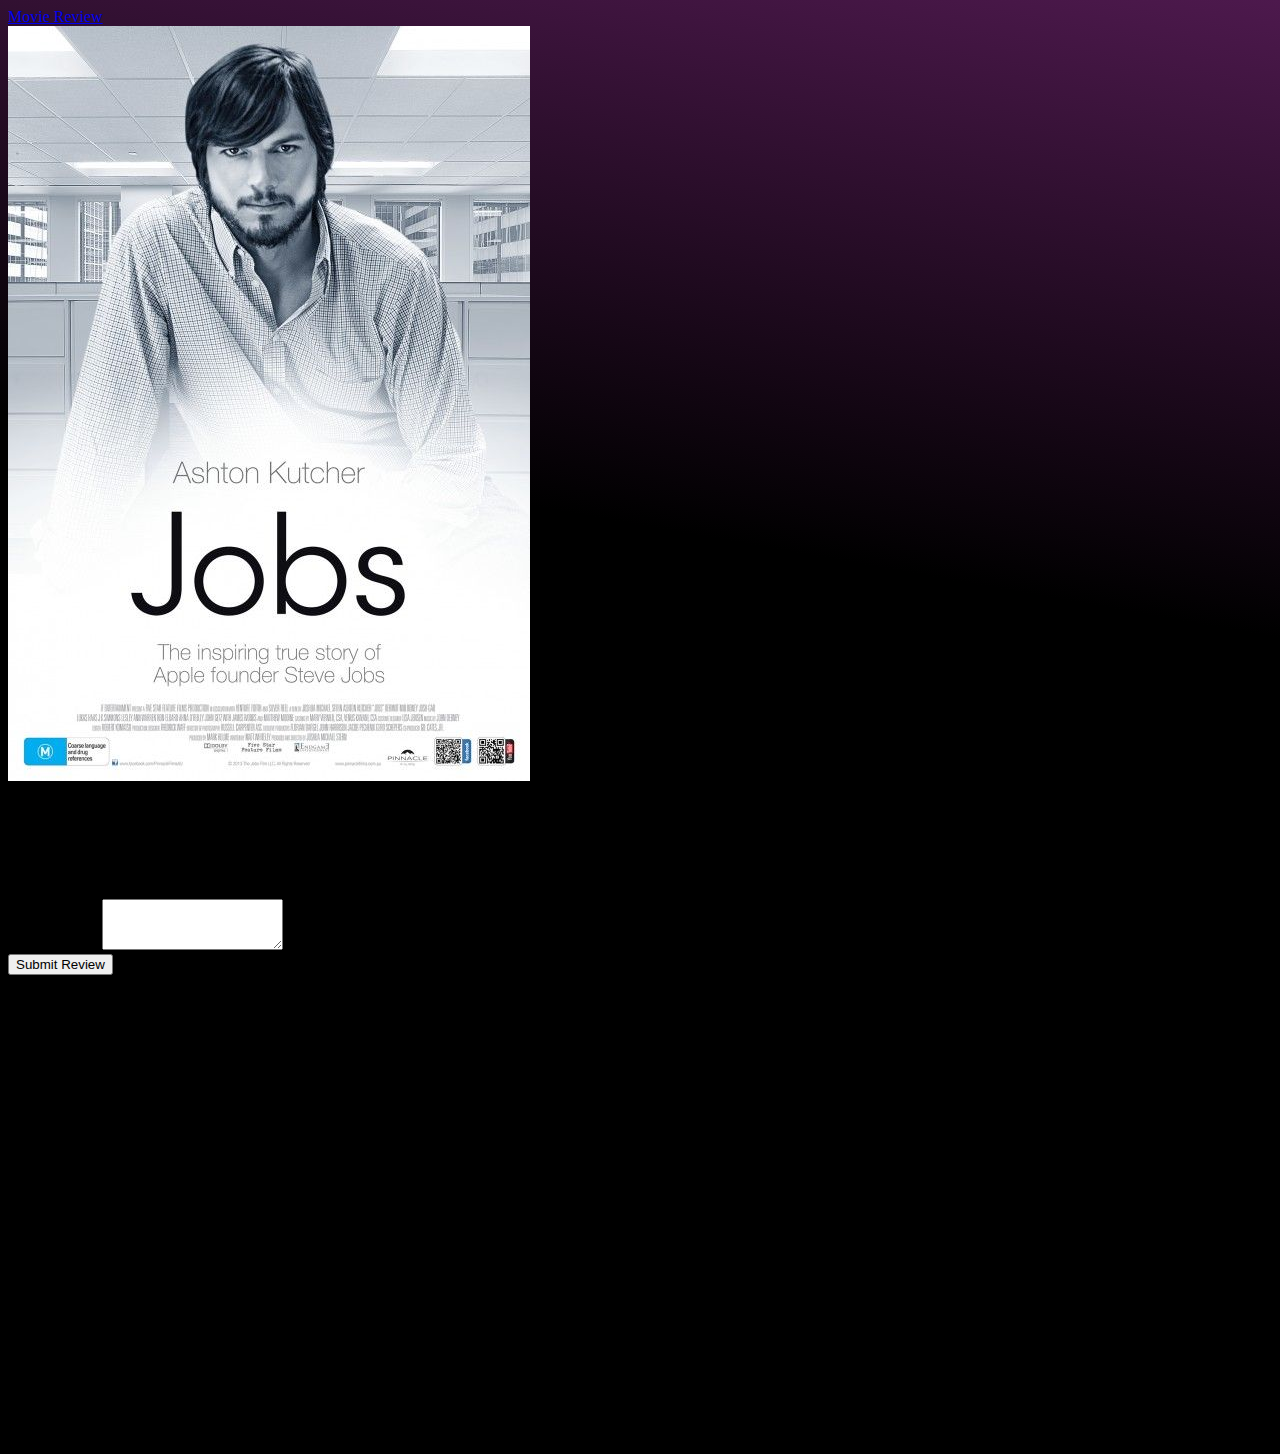
<file: Frontend/movie4.html>
<!doctype html>
<html lang="en">

<head>
    <!-- Required meta tags -->
    <meta charset="utf-8">
    <meta name="viewport" content="width=device-width, initial-scale=1">

    <!-- Bootstrap CSS -->
    <link href="https://cdn.jsdelivr.net/npm/bootstrap@5.1.3/dist/css/bootstrap.min.css" rel="stylesheet"
        integrity="sha384-1BmE4kWBq78iYhFldvKuhfTAU6auU8tT94WrHftjDbrCEXSU1oBoqyl2QvZ6jIW3" crossorigin="anonymous">
    <link rel="stylesheet" href="csstest.css">
    <title>Main Page</title>
    <style>
        .bd-placeholder-img {
            font-size: 1.125rem;
            text-anchor: middle;
            -webkit-user-select: none;
            -moz-user-select: none;
            user-select: none;
        }

        @media (min-width: 768px) {
            .bd-placeholder-img-lg {
                font-size: 3.5rem;
            }
        }
    </style>
</head>

<body class="bg-custom">
    <main>
        <div class="container py-4">
            <!-- Navbar  -->
            <div>
                <header class="pb-3 mb-2">
                    <a href="index.html" class="d-flex align-items-center text-dark text-decoration-none">
                        <!-- <svg xmlns="http://www.w3.org/2000/svg" width="40" height="32" class="me-2" viewBox="0 0 118 94"
                            role="img">
                            <title>Bootstrap</title>
                            <path fill-rule="evenodd" clip-rule="evenodd"
                                d="M24.509 0c-6.733 0-11.715 5.893-11.492 12.284.214 6.14-.064 14.092-2.066 20.577C8.943 39.365 5.547 43.485 0 44.014v5.972c5.547.529 8.943 4.649 10.951 11.153 2.002 6.485 2.28 14.437 2.066 20.577C12.794 88.106 17.776 94 24.51 94H93.5c6.733 0 11.714-5.893 11.491-12.284-.214-6.14.064-14.092 2.066-20.577 2.009-6.504 5.396-10.624 10.943-11.153v-5.972c-5.547-.529-8.934-4.649-10.943-11.153-2.002-6.484-2.28-14.437-2.066-20.577C105.214 5.894 100.233 0 93.5 0H24.508zM80 57.863C80 66.663 73.436 72 62.543 72H44a2 2 0 01-2-2V24a2 2 0 012-2h18.437c9.083 0 15.044 4.92 15.044 12.474 0 5.302-4.01 10.049-9.119 10.88v.277C75.317 46.394 80 51.21 80 57.863zM60.521 28.34H49.948v14.934h8.905c6.884 0 10.68-2.772 10.68-7.727 0-4.643-3.264-7.207-9.012-7.207zM49.948 49.2v16.458H60.91c7.167 0 10.964-2.876 10.964-8.281 0-5.406-3.903-8.178-11.425-8.178H49.948z"
                                fill="white"></path>
                        </svg> -->
                        <span class="fs-4 text-white">Movie Review</span>
                    </a>
                </header>

                <!-- Header Title -->
                <div class="p-5 mb-1 rounded-3">
                    <div class="container-fluid py-3">
                        <div class="row">
                            <div class="col-md-3">
                                <div class="card bg-black text-white mx-4 img__wrap" style="width: 30vh;">
                                    <img src="img/movie4.jpg" class="card-img" alt="..." style="height: 100%;">
                                </div>
                            </div>
                            <div class="col-md-9 text-start">
                                <h1 class="display-5 fw-bold text-white mb-3">Jobs</h1>
                                <p class="text-white mb-3">After revolutionising the home computers, Steve Jobs and his
                                    friend Steve Wozniak co-found Apple Inc. But as a leader and a visionary, Jobs's
                                    style of functioning creates several problems for him.</p>
                                <form>
                                    <div class="mb-3">
                                        <label for="exampleFormControlTextarea1"
                                            class="form-label fw-bold text-white">Your Reviews</label>
                                        <textarea class="form-control" id="exampleFormControlTextarea1"
                                            rows="3"></textarea>
                                    </div>
                                    <button type="submit" class="btn btn-warning">Submit Review</button>
                                </form>
                            </div>
                        </div>
                    </div>
                </div>
            </div>
            <!-- Movie Card -->
            <div class=" mb-2 rounded-3 bg-black" style="min-height: 50vh;">
                <div class="container-fluid py-5">
                    <h1 class="display-3 text-white pb-4">Reviews</h1>
                    <table class="table table-black table-borderless text-white">
                        <tbody>
                            <tr style="height: 14vh;">
                                <th scope="row">1</th>
                                <td>Lorem ipsum dolor sit amet consectetur adipisicing elit. Provident, expedita.
                                    Deleniti explicabo nulla eius rem molestiae. Autem eligendi architecto officiis,
                                    delectus ipsa dolorem corporis animi mollitia, aspernatur vel similique iste.</td>

                            </tr>
                            <tr style="height: 14vh;">
                                <th scope="row">2</th>
                                <td>Lorem ipsum dolor sit amet consectetur adipisicing elit. Modi, libero eum! Quidem
                                    laboriosam dolorum aut facere similique eveniet, earum reiciendis iusto in laborum
                                    distinctio provident perferendis dolores molestias adipisci ad!</td>

                            </tr>
                            <tr style="height: 14vh;">
                                <th scope="row">3</th>
                                <td>Lorem ipsum dolor sit amet consectetur adipisicing elit. Consequuntur quidem,
                                    repellendus optio veritatis error, quam ipsam, illum necessitatibus placeat ab
                                    adipisci eveniet! Sint exercitationem animi aut nisi voluptate, eos accusantium.
                                </td>
                            </tr>
                        </tbody>
                    </table>

                </div>
            </div>

            <!-- <div class="row align-items-md-stretch">
            <div class="col-md-6">
              <div class="h-100 p-5 text-white bg-dark rounded-3">
                <h2>Change the background</h2>
                <p>Swap the background-color utility and add a `.text-*` color utility to mix up the jumbotron look. Then, mix and match with additional component themes and more.</p>
                <button class="btn btn-outline-light" type="button">Example button</button>
              </div>
            </div>
            <div class="col-md-6">
              <div class="h-100 p-5 bg-light border rounded-3">
                <h2>Add borders</h2>
                <p>Or, keep it light and add a border for some added definition to the boundaries of your content. Be sure to look under the hood at the source HTML here as we've adjusted the alignment and sizing of both column's content for equal-height.</p>
                <button class="btn btn-outline-secondary" type="button">Example button</button>
              </div>
            </div>
          </div> -->

            <!-- <footer class="pt-3 mt-4 text-muted border-top">
            &copy; 2021
          </footer> -->
        </div>
    </main>
    <!-- Optional JavaScript; choose one of the two! -->

    <!-- Option 1: Bootstrap Bundle with Popper -->
    <script src="https://cdn.jsdelivr.net/npm/bootstrap@5.1.3/dist/js/bootstrap.bundle.min.js"
        integrity="sha384-ka7Sk0Gln4gmtz2MlQnikT1wXgYsOg+OMhuP+IlRH9sENBO0LRn5q+8nbTov4+1p" crossorigin="anonymous">
    </script>

    <!-- Option 2: Separate Popper and Bootstrap JS -->
    <!--
    <script src="https://cdn.jsdelivr.net/npm/@popperjs/core@2.10.2/dist/umd/popper.min.js" integrity="sha384-7+zCNj/IqJ95wo16oMtfsKbZ9ccEh31eOz1HGyDuCQ6wgnyJNSYdrPa03rtR1zdB" crossorigin="anonymous"></script>
    <script src="https://cdn.jsdelivr.net/npm/bootstrap@5.1.3/dist/js/bootstrap.min.js" integrity="sha384-QJHtvGhmr9XOIpI6YVutG+2QOK9T+ZnN4kzFN1RtK3zEFEIsxhlmWl5/YESvpZ13" crossorigin="anonymous"></script>
    -->
</body>

</html>
</file>
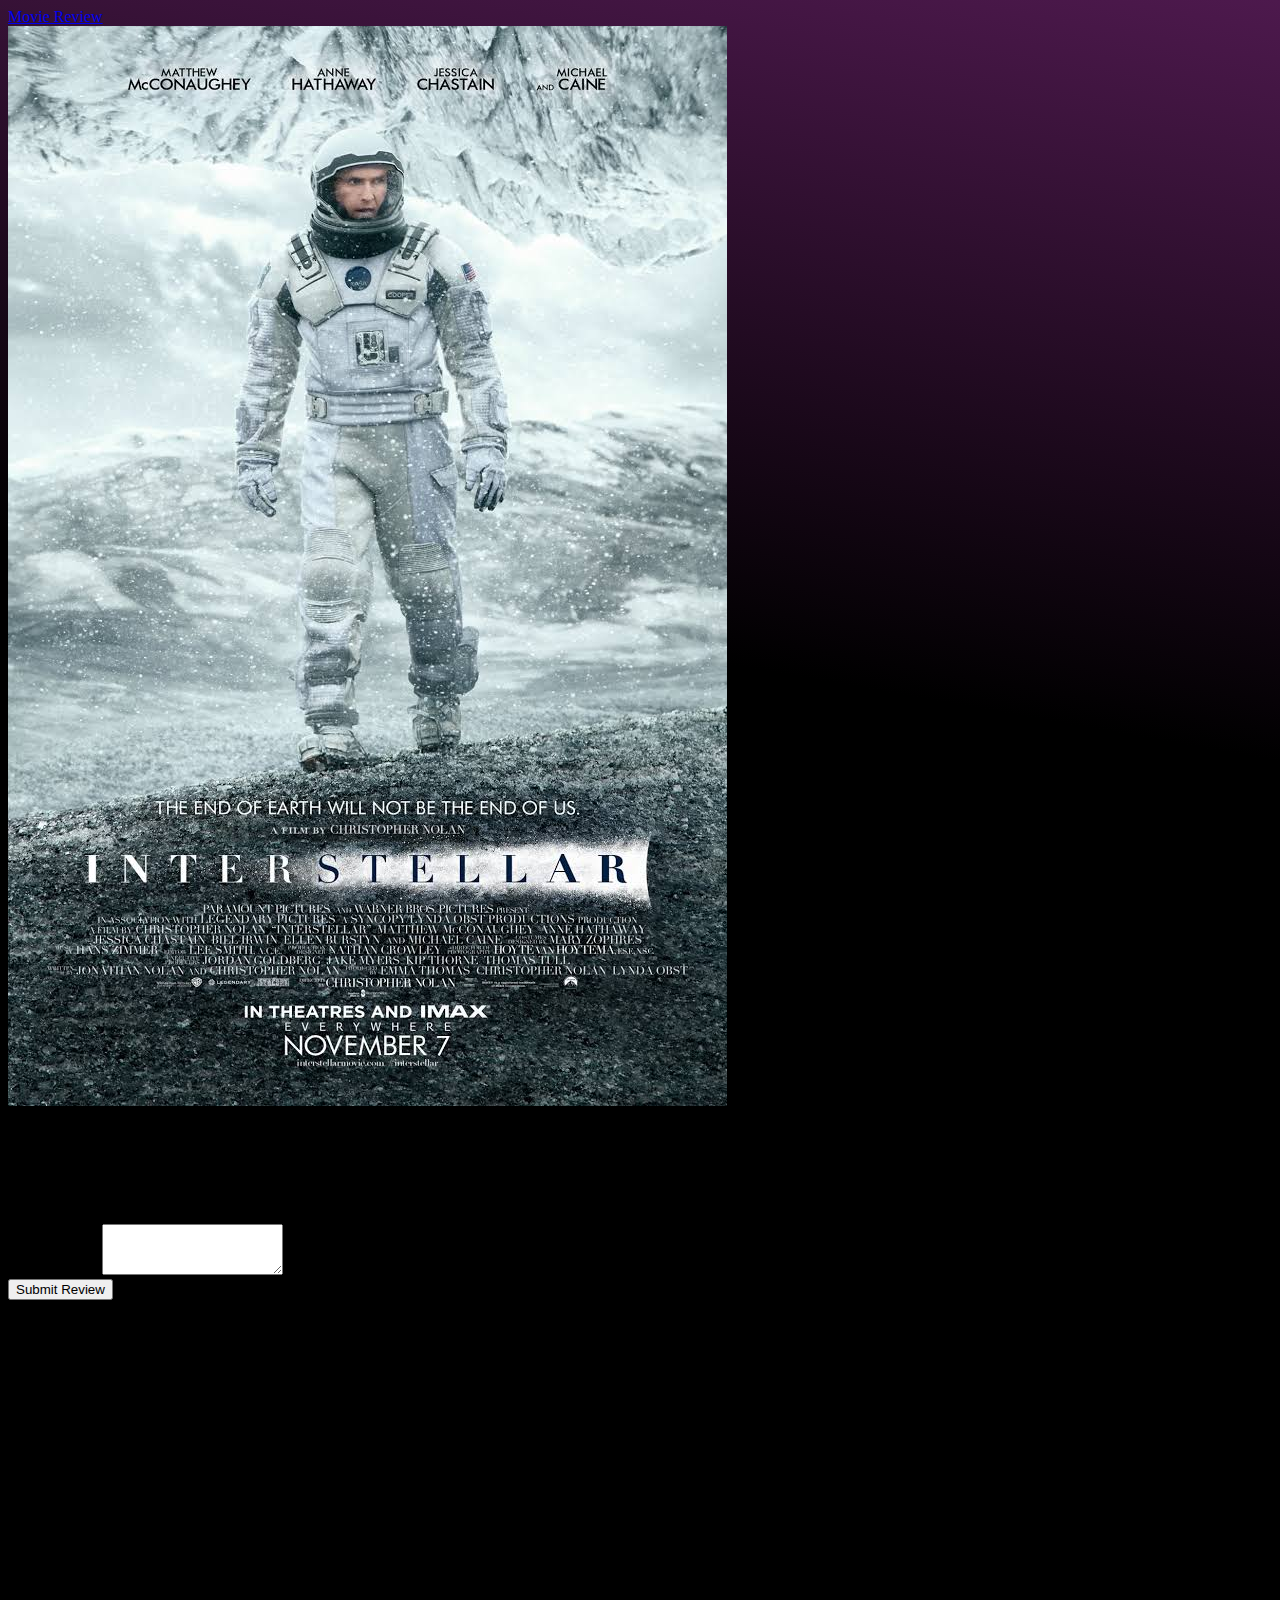
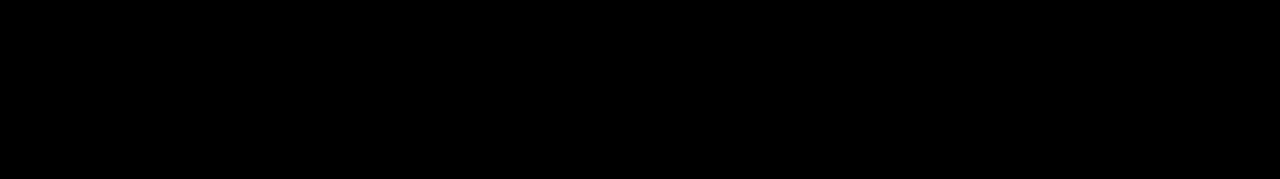
<file: Frontend/movie5.html>
<!doctype html>
<html lang="en">

<head>
    <!-- Required meta tags -->
    <meta charset="utf-8">
    <meta name="viewport" content="width=device-width, initial-scale=1">

    <!-- Bootstrap CSS -->
    <link href="https://cdn.jsdelivr.net/npm/bootstrap@5.1.3/dist/css/bootstrap.min.css" rel="stylesheet"
        integrity="sha384-1BmE4kWBq78iYhFldvKuhfTAU6auU8tT94WrHftjDbrCEXSU1oBoqyl2QvZ6jIW3" crossorigin="anonymous">
    <link rel="stylesheet" href="csstest.css">
    <title>Main Page</title>
    <style>
        .bd-placeholder-img {
            font-size: 1.125rem;
            text-anchor: middle;
            -webkit-user-select: none;
            -moz-user-select: none;
            user-select: none;
        }

        @media (min-width: 768px) {
            .bd-placeholder-img-lg {
                font-size: 3.5rem;
            }
        }
    </style>
</head>

<body class="bg-custom">
    <main>
        <div class="container py-4">
            <!-- Navbar  -->
            <div>
                <header class="pb-3 mb-2">
                    <a href="index.html" class="d-flex align-items-center text-dark text-decoration-none">
                        <!-- <svg xmlns="http://www.w3.org/2000/svg" width="40" height="32" class="me-2" viewBox="0 0 118 94"
                            role="img">
                            <title>Bootstrap</title>
                            <path fill-rule="evenodd" clip-rule="evenodd"
                                d="M24.509 0c-6.733 0-11.715 5.893-11.492 12.284.214 6.14-.064 14.092-2.066 20.577C8.943 39.365 5.547 43.485 0 44.014v5.972c5.547.529 8.943 4.649 10.951 11.153 2.002 6.485 2.28 14.437 2.066 20.577C12.794 88.106 17.776 94 24.51 94H93.5c6.733 0 11.714-5.893 11.491-12.284-.214-6.14.064-14.092 2.066-20.577 2.009-6.504 5.396-10.624 10.943-11.153v-5.972c-5.547-.529-8.934-4.649-10.943-11.153-2.002-6.484-2.28-14.437-2.066-20.577C105.214 5.894 100.233 0 93.5 0H24.508zM80 57.863C80 66.663 73.436 72 62.543 72H44a2 2 0 01-2-2V24a2 2 0 012-2h18.437c9.083 0 15.044 4.92 15.044 12.474 0 5.302-4.01 10.049-9.119 10.88v.277C75.317 46.394 80 51.21 80 57.863zM60.521 28.34H49.948v14.934h8.905c6.884 0 10.68-2.772 10.68-7.727 0-4.643-3.264-7.207-9.012-7.207zM49.948 49.2v16.458H60.91c7.167 0 10.964-2.876 10.964-8.281 0-5.406-3.903-8.178-11.425-8.178H49.948z"
                                fill="white"></path>
                        </svg> -->
                        <span class="fs-4 text-white">Movie Review</span>
                    </a>
                </header>

                <!-- Header Title -->
                <div class="p-5 mb-1 rounded-3">
                    <div class="container-fluid py-3">
                        <div class="row">
                            <div class="col-md-3">
                                <div class="card bg-black text-white mx-4 img__wrap" style="width: 30vh;">
                                    <img src="img/movie5.jpg" class="card-img" alt="..." style="height: 100%;">
                                </div>
                            </div>
                            <div class="col-md-9 text-start">
                                <h1 class="display-5 fw-bold text-white mb-3">Interstellar</h1>
                                <p class="text-white mb-3">When Earth becomes uninhabitable in the future, a farmer and
                                    ex-NASA pilot, Joseph Cooper, is tasked to pilot a spacecraft, along with a team of
                                    researchers, to find a new planet for humans.</p>
                                <form>
                                    <div class="mb-3">
                                        <label for="exampleFormControlTextarea1"
                                            class="form-label fw-bold text-white">Your Reviews</label>
                                        <textarea class="form-control" id="exampleFormControlTextarea1"
                                            rows="3"></textarea>
                                    </div>
                                    <button type="submit" class="btn btn-warning">Submit Review</button>
                                </form>
                            </div>
                        </div>
                    </div>
                </div>
            </div>
            <!-- Movie Card -->
            <div class=" mb-2 rounded-3 bg-black" style="min-height: 50vh;">
                <div class="container-fluid py-5">
                    <h1 class="display-3 text-white pb-4">Reviews</h1>
                    <table class="table table-black table-borderless text-white">
                        <tbody>
                            <tr style="height: 14vh;">
                                <th scope="row">1</th>
                                <td>Lorem ipsum dolor sit amet consectetur adipisicing elit. Provident, expedita.
                                    Deleniti explicabo nulla eius rem molestiae. Autem eligendi architecto officiis,
                                    delectus ipsa dolorem corporis animi mollitia, aspernatur vel similique iste.</td>

                            </tr>
                            <tr style="height: 14vh;">
                                <th scope="row">2</th>
                                <td>Lorem ipsum dolor sit amet consectetur adipisicing elit. Modi, libero eum! Quidem
                                    laboriosam dolorum aut facere similique eveniet, earum reiciendis iusto in laborum
                                    distinctio provident perferendis dolores molestias adipisci ad!</td>

                            </tr>
                            <tr style="height: 14vh;">
                                <th scope="row">3</th>
                                <td>Lorem ipsum dolor sit amet consectetur adipisicing elit. Consequuntur quidem,
                                    repellendus optio veritatis error, quam ipsam, illum necessitatibus placeat ab
                                    adipisci eveniet! Sint exercitationem animi aut nisi voluptate, eos accusantium.
                                </td>
                            </tr>
                        </tbody>
                    </table>

                </div>
            </div>

            <!-- <div class="row align-items-md-stretch">
            <div class="col-md-6">
              <div class="h-100 p-5 text-white bg-dark rounded-3">
                <h2>Change the background</h2>
                <p>Swap the background-color utility and add a `.text-*` color utility to mix up the jumbotron look. Then, mix and match with additional component themes and more.</p>
                <button class="btn btn-outline-light" type="button">Example button</button>
              </div>
            </div>
            <div class="col-md-6">
              <div class="h-100 p-5 bg-light border rounded-3">
                <h2>Add borders</h2>
                <p>Or, keep it light and add a border for some added definition to the boundaries of your content. Be sure to look under the hood at the source HTML here as we've adjusted the alignment and sizing of both column's content for equal-height.</p>
                <button class="btn btn-outline-secondary" type="button">Example button</button>
              </div>
            </div>
          </div> -->

            <!-- <footer class="pt-3 mt-4 text-muted border-top">
            &copy; 2021
          </footer> -->
        </div>
    </main>
    <!-- Optional JavaScript; choose one of the two! -->

    <!-- Option 1: Bootstrap Bundle with Popper -->
    <script src="https://cdn.jsdelivr.net/npm/bootstrap@5.1.3/dist/js/bootstrap.bundle.min.js"
        integrity="sha384-ka7Sk0Gln4gmtz2MlQnikT1wXgYsOg+OMhuP+IlRH9sENBO0LRn5q+8nbTov4+1p" crossorigin="anonymous">
    </script>

    <!-- Option 2: Separate Popper and Bootstrap JS -->
    <!--
    <script src="https://cdn.jsdelivr.net/npm/@popperjs/core@2.10.2/dist/umd/popper.min.js" integrity="sha384-7+zCNj/IqJ95wo16oMtfsKbZ9ccEh31eOz1HGyDuCQ6wgnyJNSYdrPa03rtR1zdB" crossorigin="anonymous"></script>
    <script src="https://cdn.jsdelivr.net/npm/bootstrap@5.1.3/dist/js/bootstrap.min.js" integrity="sha384-QJHtvGhmr9XOIpI6YVutG+2QOK9T+ZnN4kzFN1RtK3zEFEIsxhlmWl5/YESvpZ13" crossorigin="anonymous"></script>
    -->
</body>

</html>
</file>
<file: Frontend/csstest.css>
.img__wrap {
  position: relative;
}

.movie-card{
  position: relative;
  height: 100%;
  width: 100%;
}

.movie-title{
  position: absolute;
  bottom: 8px;
  left: 0px;
  font-size: 24px;
}

.img__description_layer {
  position: absolute;
  top: 0;
  bottom: 0;
  left: 0;
  right: 0;
  background: rgb(0,0,0);
  background: linear-gradient(14deg, rgba(0,0,0,1) 21%, rgba(0,0,0,0) 100%);
  color: #fff;
  visibility: hidden;
  opacity: 0;
  display: flex;
  align-items: center;
  justify-content: center;

  /* transition effect. not necessary */
  transition: opacity .2s, visibility .2s;
}

.img__wrap:hover .img__description_layer {
  visibility: visible;
  opacity: 1;
}

.img__description {
  transition: .2s;
  transform: translateY(1em);
}

.img__wrap:hover .img__description {
  transform: translateY(0);
}

.bg-custom{
  background: rgb(0,0,0);
  background: linear-gradient(10deg, rgba(0,0,0,1) 62%, rgba(77,25,77,1) 100%); 
  background-repeat: no-repeat;
}

.custom-font {
  background: -webkit-linear-gradient(to right, #fdeff9, #7303c0, #ec38bc, #fdeff9); /* Chrome 10-25, Safari 5.1-6 */
  background: linear-gradient(to right, #fdeff9, #7303c0, #ec38bc, #fdeff9); /* W3C, IE 10+/ Edge, Firefox 16+, Chrome 26+, Opera 12+, Safari 7+ */
  /* background: -webkit-linear-gradient(#f3ec78, #af4261); */
  -webkit-background-clip: text;
  -webkit-text-fill-color: transparent;
}
</file>
